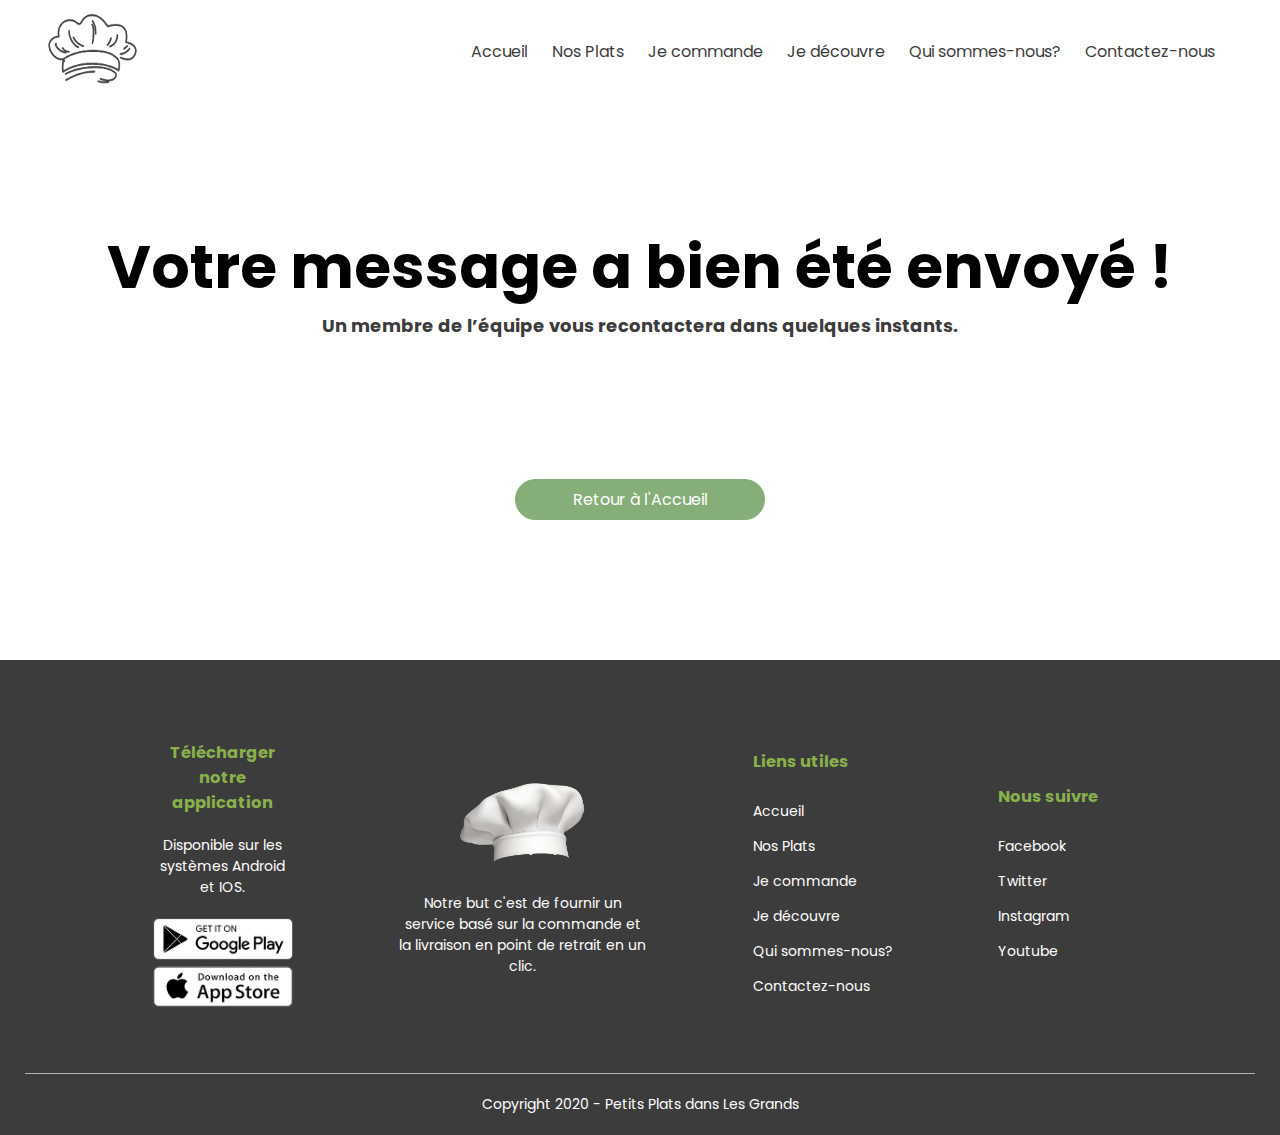
<file: envoye/index.html>
<!DOCTYPE html>
<html lang="en">
<head>
    <meta charset="UTF-8">
    <meta name="viewport" content="width=device-width, initial-scale=1.0">

    <title>Message Envoyé - Petit Plats dans Les Grands</title>
    <link rel="stylesheet" href="style.css">
    <link rel="preconnect" href="https://fonts.gstatic.com">
    <link href="https://fonts.googleapis.com/css2?family=Poppins:wght@300;400;500;600;700&display=swap" rel="stylesheet">
    <link rel="stylesheet" href="https://stackpath.bootstrapcdn.com/font-awesome/4.7.0/css/font-awesome.min.css">
    <link rel="icon" href="images/—Pngtree—hand-painted chef hat_202493.png ">
</head>
<body>

        <div class = "container">
            <div class = "navbar">
                <div class="logo">
                    <a href="../Accueil/index.html"><img src="images/—Pngtree—hand-painted chef hat_202493.png" alt="Logo de Petits Plats dans Les Grands"></a>
                </div>  
                <nav>
                    <ul id = "MenuItems">
                        <li><a href="../Accueil/index.html">Accueil</a></li>
                        <li><a href="../Nos Plats/Nos Plats.html">Nos Plats</a></li>
                        <li><a href="../Je commande/index.html">Je commande</a></li>
                        <li><a href="../Je découvre/Jed.html">Je découvre</a></li>
                        <li><a href="../Qui sommes-nous/Jed.html">Qui sommes-nous?</a></li>
                        <li><a href="../Contactez-nous/Contactez-nous.html">Contactez-nous</a></li>
                    </ul>
                </nav>
                <img src="images/menu.png" class="menu_icon" onclick="menutoggle()" alt="Menu Burger">
            </div>
        </div>
        



    <h1>Votre message a bien été envoyé !</h1> 
    <h5 id="Description">Un membre de l’équipe vous recontactera dans quelques instants.</h5>
    <a href="../Accueil/index.html" class="btn">Retour à l'Accueil</a>


    <!--footer-->
    <div class="footer">
        <div class="container">
            <div class="row">
                <div class="footer-col-1">
                    <h3>Télécharger notre application</h3>
                    <p>Disponible sur les systèmes Android et IOS.</p>
                    <div class="app-logo">
                        <a href="https://www.apple.com/fr/ios/app-store/" target="_blank"><img src="images/play-store.png" alt="Lien vers le Google Play Store"></a>
                        <a href="https://play.google.com/store?hl=fr&gl=US" target="_blank"><img src="images/app-store.png" alt="Lien vers l'App Store"></a>
                    </div>
                </div>
                <div class="footer-col-2">
                    <img src="images/Logo-Blanc.png" alt="Logo de Petit Plat dans Les Grands en blanc">
                    <p>
                        Notre but c'est de fournir un service basé sur la
                        commande et la livraison en point de retrait en un clic.
                    </p>
                </div>
                <div class="footer-col-3">
                    <h3>Liens utiles</h3>
                    <ul>
                        <li><a href="../Accueil/index.html">Accueil</a></li>
                        <li><a href="../Nos Plats/Nos Plats.html">Nos Plats</a></li>
                        <li><a href="../Je commande/index.html">Je commande</a></li>
                        <li><a href="../Je découvre/Jed.html">Je découvre</a></li>
                        <li><a href="../Qui sommes-nous/Jed.html">Qui sommes-nous?</a></li>
                        <li><a href="../Contactez-nous/Contactez-nous.html">Contactez-nous</a></li>
                    </ul>
                </div>
                <div class="footer-col-4">
                    <h3>Nous suivre</h3>
                    <ul>
                        <li><a href="https://www.facebook.com/" target="_blank">Facebook</a></li>
                        <li><a href="https://twitter.com/" target="_blank">Twitter</a></li>
                        <li><a href="https://www.instagram.com/" target="_blank">Instagram</a></li>
                        <li><a href="http://youtube.com/" target="_blank">Youtube</a></li>
                        
                    </ul>
                </div>
            </div>
            <hr>
            <p class="copyright">Copyright 2020 - Petits Plats dans Les Grands</p>
        </div>
    </div>

<!---Java Script-->

    <script>
        var MenuItems = document.getElementById("MenuItems");

        MenuItems.style.maxHeight = "0px";

        function menutoggle(){
            if (MenuItems.style.maxHeight == "0px")
                {
                    MenuItems.style.maxHeight = "250px";
                }
            else
            {
                MenuItems.style.maxHeight = "0px";
            }
        }


    </script>
</body>
</html>
</file>
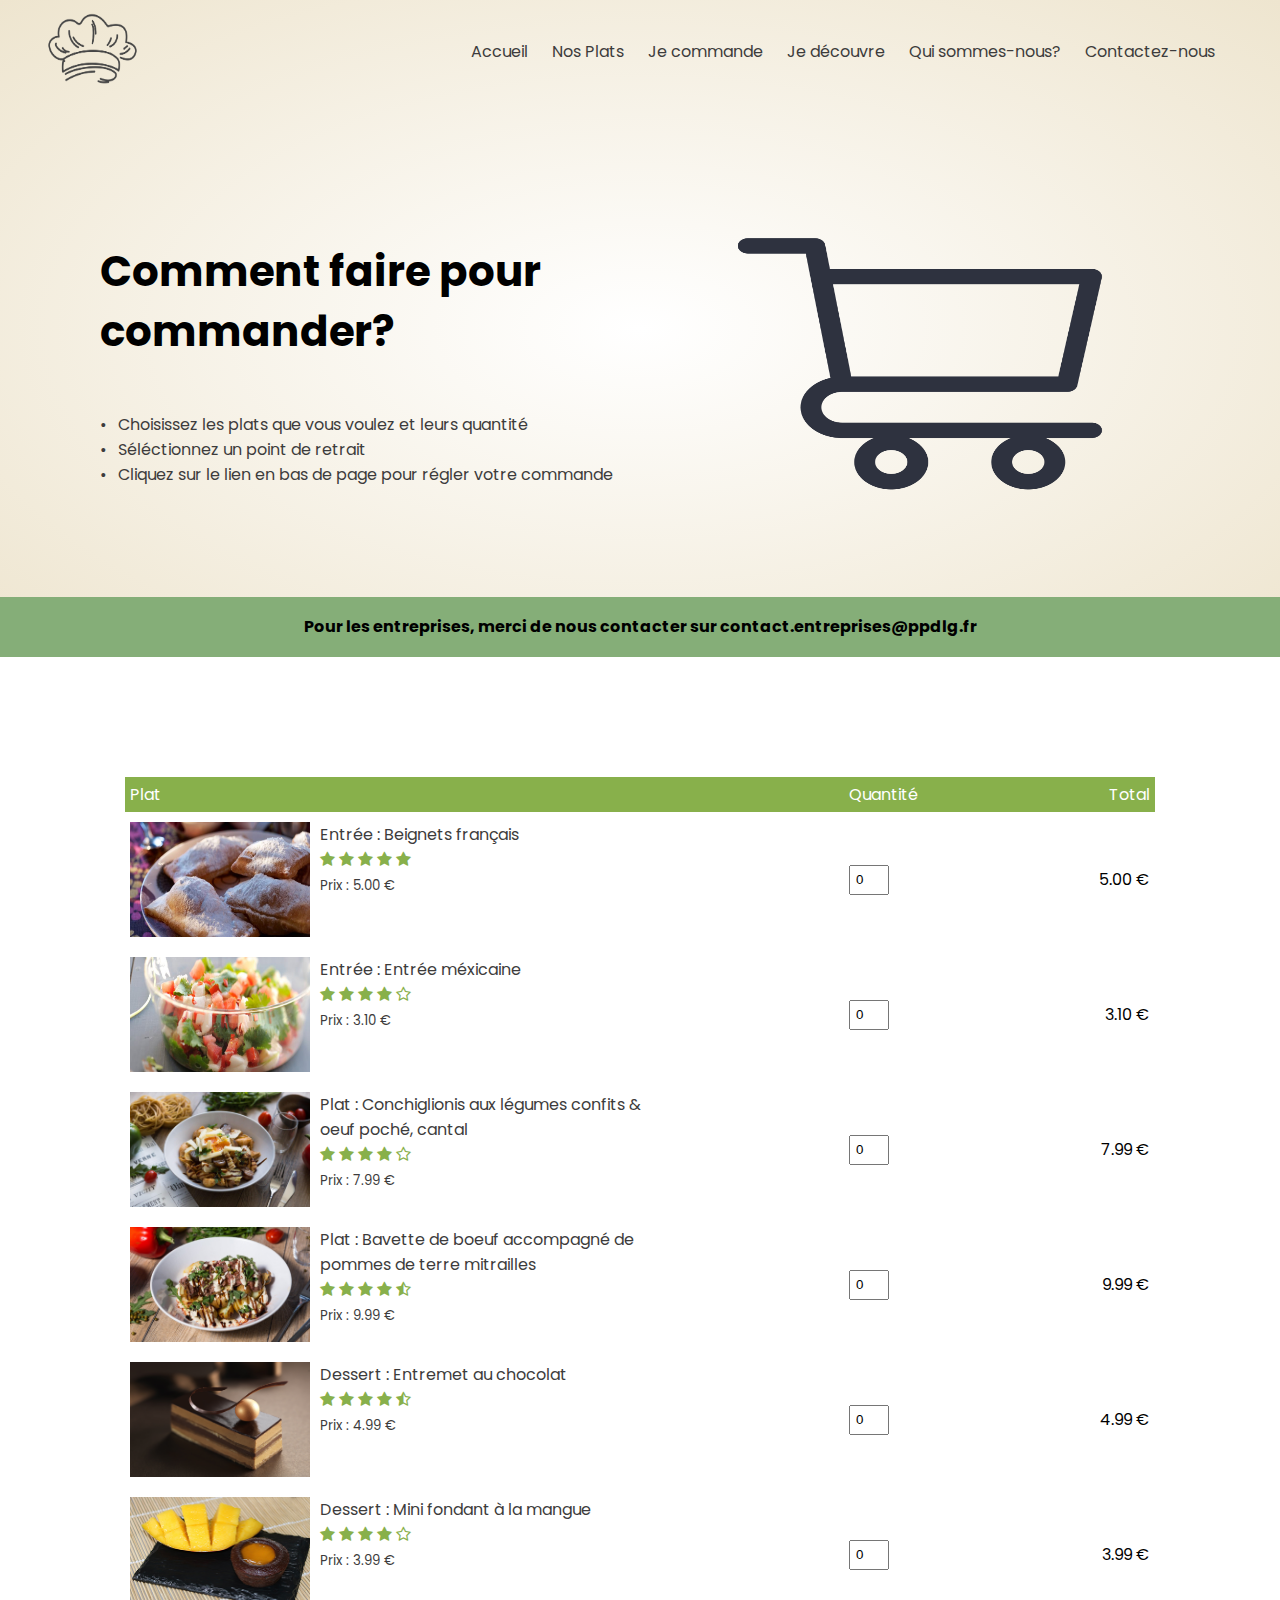
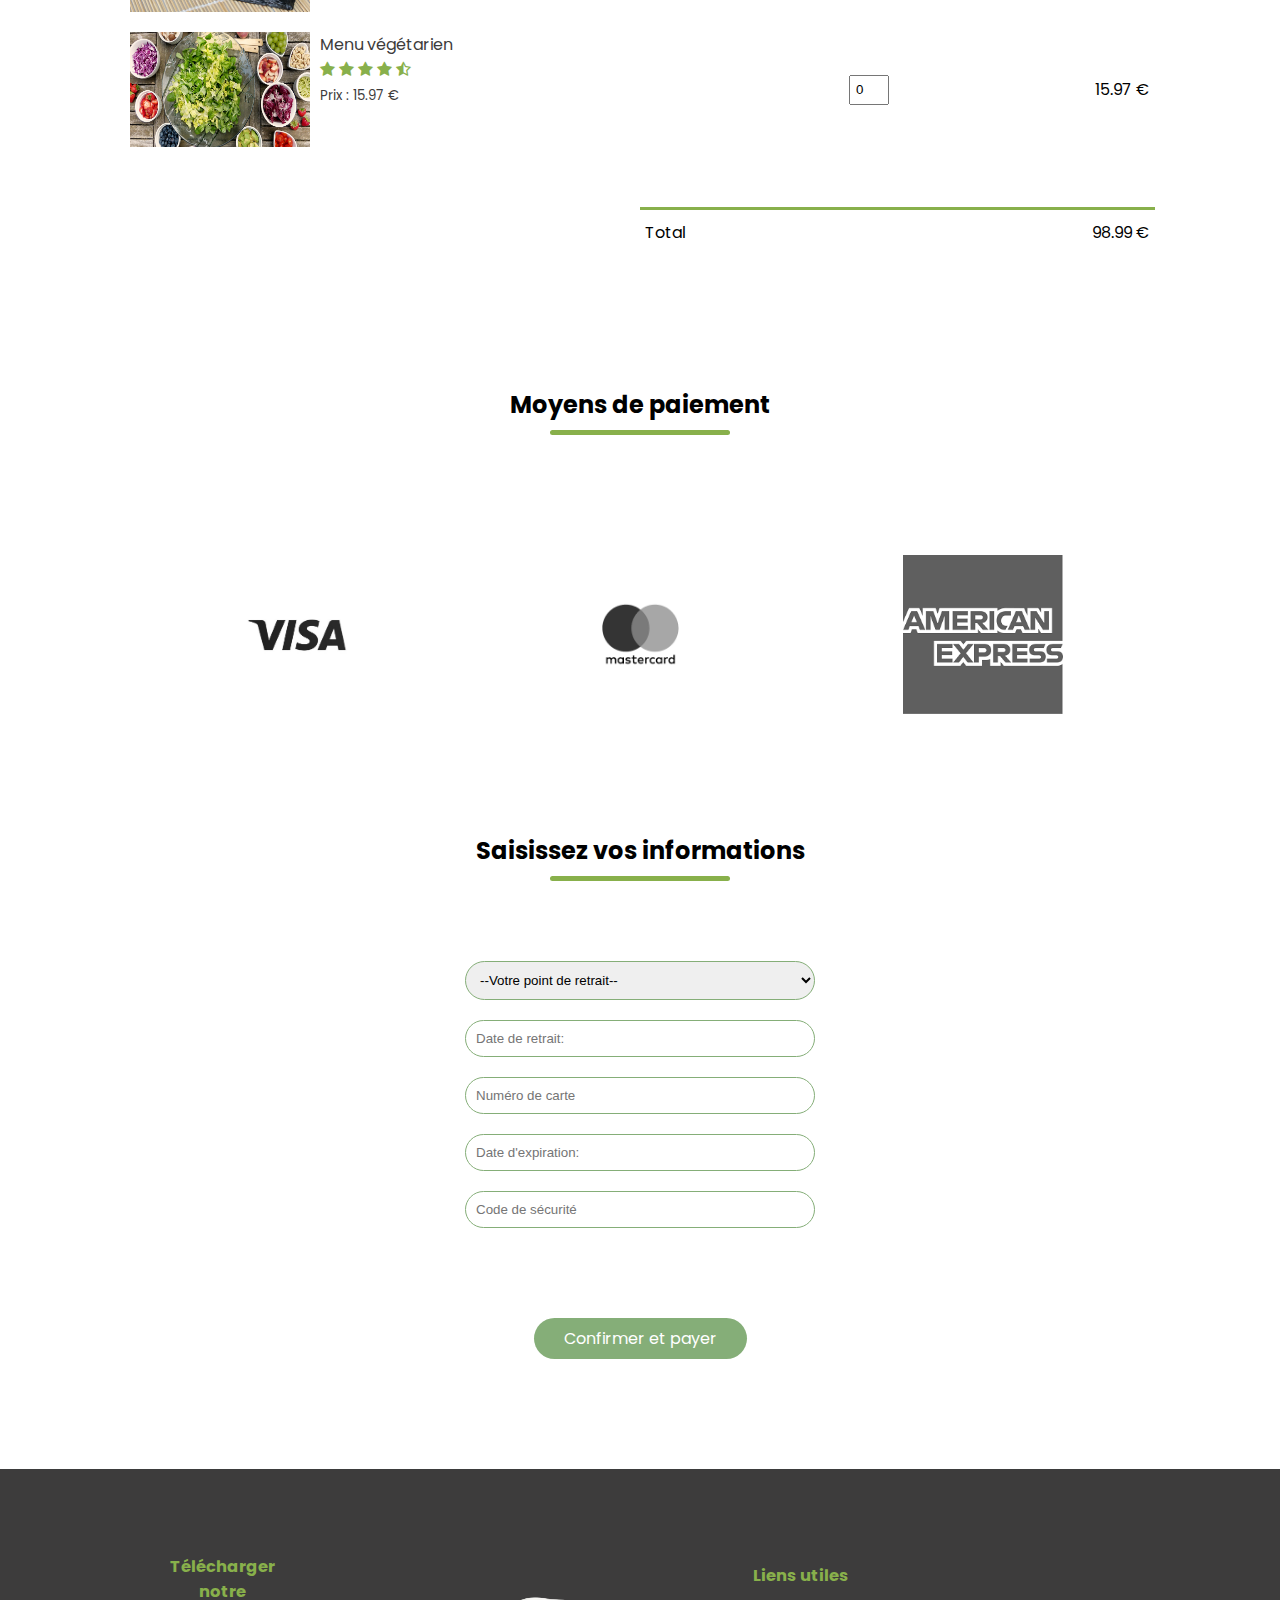
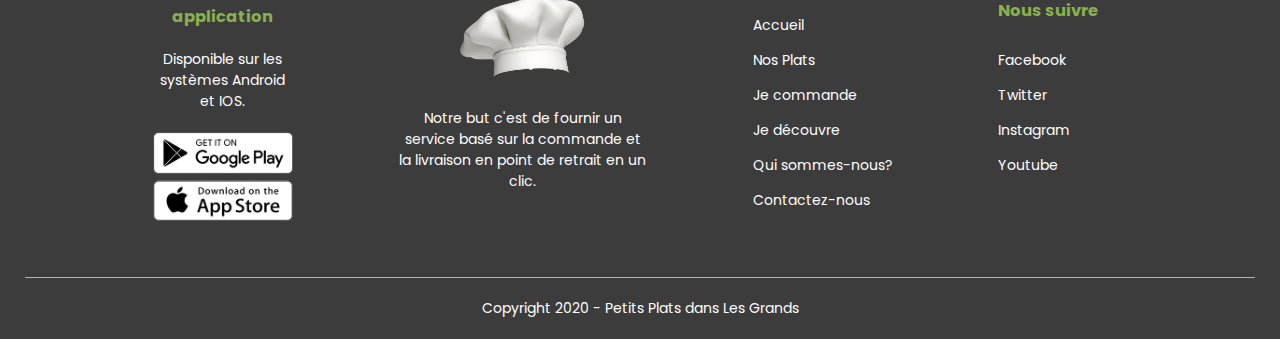
<file: Je commande/index.html>
<!DOCTYPE html>
<html lang="en">
<head>
    <meta charset="UTF-8">
    <meta name="viewport" content="width=device-width, initial-scale=1.0">

    <title>Je commande - Petit Plats dans Les Grands</title>
    <link rel="stylesheet" href="style.css">
    <link rel="preconnect" href="https://fonts.gstatic.com">
    <link href="https://fonts.googleapis.com/css2?family=Poppins:wght@300;400;500;600;700&display=swap" rel="stylesheet">
    <link rel="stylesheet" href="https://stackpath.bootstrapcdn.com/font-awesome/4.7.0/css/font-awesome.min.css">
    <link rel="icon" href="images/—Pngtree—hand-painted chef hat_202493.png ">
</head>
<body>
    <div class="header">
        <div class = "container">
            <div class = "navbar">
                <div class="logo">
                    <a href="../Accueil/index.html"><img src="images/—Pngtree—hand-painted chef hat_202493.png" alt="Logo de Petits Plats dans Les Grands"></a>
                </div>  
                <nav>
                    <ul id = "MenuItems">
                        <li><a href="../Accueil/index.html">Accueil</a></li>
                        <li><a href="../Nos Plats/Nos Plats.html">Nos Plats</a></li>
                        <li><a href="../Je commande/index.html">Je commande</a></li>
                        <li><a href="../Je découvre/Jed.html">Je découvre</a></li>
                        <li><a href="../Qui sommes-nous/Jed.html">Qui sommes-nous?</a></li>
                        <li><a href="../Contactez-nous/Contactez-nous.html">Contactez-nous</a></li>
                    </ul>
                </nav>
                <img src="images/menu.png" class="menu_icon" onclick="menutoggle()" alt="Menu Burger">
            </div>

                <div class="row">
                    <div class="col_2">
                        <h1>Comment faire pour commander?</h1>
                        <p><br>
                            &#8226; &#160;  Choisissez les plats que vous voulez et leurs quantité<br>
                            &#8226; &#160;  Séléctionnez un point de retrait<br>
                            &#8226; &#160;  Cliquez sur le lien en bas de page pour régler votre commande<br>
                            
                            
                        </p>
                        
                    </div>
                    <div class="col_2">
                        <img src="images/Panier.png" id='hed'>
                    </div>
                </div>
            
        </div>
        <div class="titre"><h4 style="color: black;">Pour les entreprises, merci de nous contacter sur contact.entreprises@ppdlg.fr</h4></div>
    </div>

<!--Cart items details-->
    <div class="small-container" id= "cart_page" >
        <table>
            <tr>
                <th>Plat</th>
                <th>Quantité</th>
                <th>Total</th>
            </tr>
            <tr>
                <td>
                    <div class="images">
                        <img src="images/Entrée-1.jpeg" alt="Entrée">
                        <div>
                            <p>Entrée : Beignets français</p>
                            <div class="rating"> 
                                <i class="fa fa-star"></i> 
                                <i class="fa fa-star"></i> 
                                <i class="fa fa-star"></i> 
                                <i class="fa fa-star"></i> 
                                <i class="fa fa-star"></i> 
                            </div> 
                            <small>Prix : 5.00 €</small>
                            <br>
                            
                        </div>
                    </div>
                </td>
                <td><input type="number" value="0"></td>
                <td>5.00 €</td>
            </tr>
            <tr>
                <td>
                    <div class="images">
                        <img src="images/Entrée-2.jpeg" alt="Entrée">
                        <div>
                            <p>Entrée :  Entrée méxicaine</p>
                            <div class="rating"> 
                                <i class="fa fa-star"></i> 
                                <i class="fa fa-star"></i> 
                                <i class="fa fa-star"></i> 
                                <i class="fa fa-star"></i> 
                                <i class="fa fa-star-o"></i> 
                            </div> 
                            <small>Prix : 3.10 €</small>
                            <br>
                            
                        </div>
                    </div>
                </td>
                <td><input type="number" value="0"></td>
                <td>3.10 €</td>
            </tr>
            <tr>
                <td>
                    <div class="images">
                        <img src="images/Plat 1.jpg" alt="Plat">
                        <div>
                            <p>Plat : Conchiglionis aux légumes confits & oeuf poché, cantal</p>
                            <div class="rating"> 
                                <i class="fa fa-star"></i> 
                                <i class="fa fa-star"></i> 
                                <i class="fa fa-star"></i> 
                                <i class="fa fa-star"></i> 
                                <i class="fa fa-star-o"></i> 
                            </div> 
                            <small>Prix : 7.99 €</small>
                            <br>
                            
                        </div>
                    </div>
                </td>
                <td><input type="number" value="0"></td>
                <td>7.99 €</td>
            </tr>
            <tr>
                <td>
                    <div class="images">
                        <img src="images/Plat 2.jpg" alt="Plat">
                        <div>
                            <p>Plat : Bavette de boeuf accompagné de pommes de terre mitrailles</p>
                            <div class="rating"> 
                                <i class="fa fa-star"></i> 
                                <i class="fa fa-star"></i> 
                                <i class="fa fa-star"></i> 
                                <i class="fa fa-star"></i> 
                                <i class="fa fa-star-half-o"></i> 
                            </div> 
                            <small>Prix : 9.99 €</small>
                            <br>
                            
                        </div>
                    </div>
                </td>
                <td><input type="number" value="0"></td>
                <td>9.99 €</td>
            </tr>
            <tr>
                <td>
                    <div class="images">
                        <img src="images/Dessert 1.jpg" alt="Dessert">
                        <div>
                            <p>Dessert : Entremet au chocolat </p>
                            <div class="rating"> 
                                <i class="fa fa-star"></i> 
                                <i class="fa fa-star"></i> 
                                <i class="fa fa-star"></i> 
                                <i class="fa fa-star"></i> 
                                <i class="fa fa-star-half-o"></i> 
                            </div> 
                            <small>Prix : 4.99 €</small>
                            <br>
                            
                        </div>
                    </div>
                </td>
                <td><input type="number" value="0"></td>
                <td>4.99 €</td>
            </tr>
            <tr>
                <td>
                    <div class="images">
                        <img src="images/Dessert 2.jpg" alt="Dessert">
                        <div>
                            <p>Dessert : Mini fondant à la mangue</p>
                            <div class="rating"> 
                                <i class="fa fa-star"></i> 
                                <i class="fa fa-star"></i> 
                                <i class="fa fa-star"></i> 
                                <i class="fa fa-star"></i> 
                                <i class="fa fa-star-o"></i> 
                            </div> 
                            <small>Prix : 3.99 €</small>
                            <br>
                            
                        </div>
                    </div>
                </td>
                <td><input type="number" value="0"></td>
                <td>3.99 €</td>
            </tr>
            <tr>
                <td>
                    <div class="images">
                        <img src="images/Menu veg.png" alt="Menu végétarien">
                        <div>
                            <p>Menu végétarien</p>
                            <div class="rating"> 
                                <i class="fa fa-star"></i> 
                                <i class="fa fa-star"></i> 
                                <i class="fa fa-star"></i> 
                                <i class="fa fa-star"></i> 
                                <i class="fa fa-star-half-o"></i> 
                            </div> 
                            <small>Prix : 15.97 €</small>
                            <br>
                            
                        </div>
                    </div>
                </td>
                <td><input type="number" value="0"></td>
                <td>15.97 €</td>
            </tr>
        </table>
        <br>
        <br>
        <div class="prix-total">
            <table>
                <tr>
                    <td>Total</td>
                    <td>98.99 €</td>
                </tr>
                
                </tr>
            </table>
        </div>


    </div>
    
    <div class="producteurs">
        <h2 class="title">Moyens de paiement</h2>
        <div class="small-container">

            <div class="row">
                <div class="col_5">
                    <img src="images/Visa.jpg" alt="Cartes Visa">
                </div>
                <div class="col_5">
                    <img src="images/Mastercard.png" alt="Cartes Master Card">
                </div>
                <div class="col_5">
                    <img src="images/American Express.png" alt="Cartes American Express">
                </div>
                
            </div>
        </div>
    </div>
    
    <div id="retrait">
        <h2 class="title">Saisissez vos informations</h2>
        

        <select id="point-de-retrait">
            <option value="">--Votre point de retrait--</option>
            <option value="">Place de la gare à Ermont</option>
            <option value="">Saint-Gratien</option>
            <option value="">Enghien</option>
            <option value="">Epinay</option>
            <option value="">Montmorency</option>
        </select>
        <br>
        
        <input placeholder="Date de retrait: " class="input-box" type="text" onfocus="(this.type='date')" onblur="(this.type='text')" id="datefield" >
        <br>
        <input class= "input-box" type="number" placeholder="Numéro de carte"><br>
        <input placeholder="Date d'expiration: " class="input-box" type="text" onfocus="(this.type='month')" onblur="(this.type='text')" id="date" ><br>
        <input class= "input-box" type="number" placeholder="Code de sécurité"> <br>
        
        <script>
            var today = new Date();
            var dd = today.getDate()+2;
            var mm = today.getMonth()+1; //January is 0!
            var yyyy = today.getFullYear();
            if(dd<10){
                    dd='0'+dd
                } 
                if(mm<10){
                    mm='0'+mm
                } 

            today = yyyy+'-'+mm+'-'+dd;
            document.getElementById("datefield").setAttribute("min", today);
            var today = new Date();
            var dd = today.getDate()+2;
            var mm = today.getMonth()+1; //January is 0!
            var yyyy = today.getFullYear();
            if(dd<10){
                    dd='0'+dd
                } 
                if(mm<10){
                    mm='0'+mm
                } 

            today = yyyy+'-'+mm+'-'+dd;
            document.getElementById("datefield").setAttribute("min", today);
        </script>
        <div id="paiement" class="btn">
            <a href="../paiement/index.html">Confirmer et payer</a>
        </div>

    </div>

    

    


<!--footer-->
    <div class="footer">
        <div class="container">
            <div class="row">
                <div class="footer-col-1">
                    <h3>Télécharger notre application</h3>
                    <p>Disponible sur les systèmes Android et IOS.</p>
                    <div class="app-logo">
                        <a href="https://www.apple.com/fr/ios/app-store/" target="_blank"><img src="images/play-store.png" alt="Lien vers le Google Play Store"></a>
                        <a href="https://play.google.com/store?hl=fr&gl=US" target="_blank"><img src="images/app-store.png" alt="Lien vers l'App Store"></a>
                    </div>
                </div>
                <div class="footer-col-2">
                    <img src="images/Logo-Blanc.png" alt="Logo de Petit Plat dans Les Grands en blanc">
                    <p>
                        Notre but c'est de fournir un service basé sur la
                        commande et la livraison en point de retrait en un clic.
                    </p>
                </div>
                <div class="footer-col-3">
                    <h3>Liens utiles</h3>
                    <ul>
                        <li><a href="../Accueil/index.html">Accueil</a></li>
                        <li><a href="../Nos Plats/Nos Plats.html">Nos Plats</a></li>
                        <li><a href="../Je commande/index.html">Je commande</a></li>
                        <li><a href="../Je découvre/Jed.html">Je découvre</a></li>
                        <li><a href="../Qui sommes-nous/Jed.html">Qui sommes-nous?</a></li>
                        <li><a href="../Contactez-nous/Contactez-nous.html">Contactez-nous</a></li>
                    </ul>
                </div>
                <div class="footer-col-4">
                    <h3>Nous suivre</h3>
                    <ul>
                        <li><a href="https://www.facebook.com/" target="_blank">Facebook</a></li>
                        <li><a href="https://twitter.com/" target="_blank">Twitter</a></li>
                        <li><a href="https://www.instagram.com/" target="_blank">Instagram</a></li>
                        <li><a href="http://youtube.com/" target="_blank">Youtube</a></li>
                        
                    </ul>
                </div>
            </div>
            <hr>
            <p class="copyright">Copyright 2020 - Petits Plats dans Les Grands</p>
        </div>
    </div>

<!---Java Script-->

    <script>
        var MenuItems = document.getElementById("MenuItems");

        MenuItems.style.maxHeight = "0px";

        function menutoggle(){
            if (MenuItems.style.maxHeight == "0px")
                {
                    MenuItems.style.maxHeight = "250px";
                }
            else
            {
                MenuItems.style.maxHeight = "0px";
            }
        }


    </script>
</body>
</html>
</file>
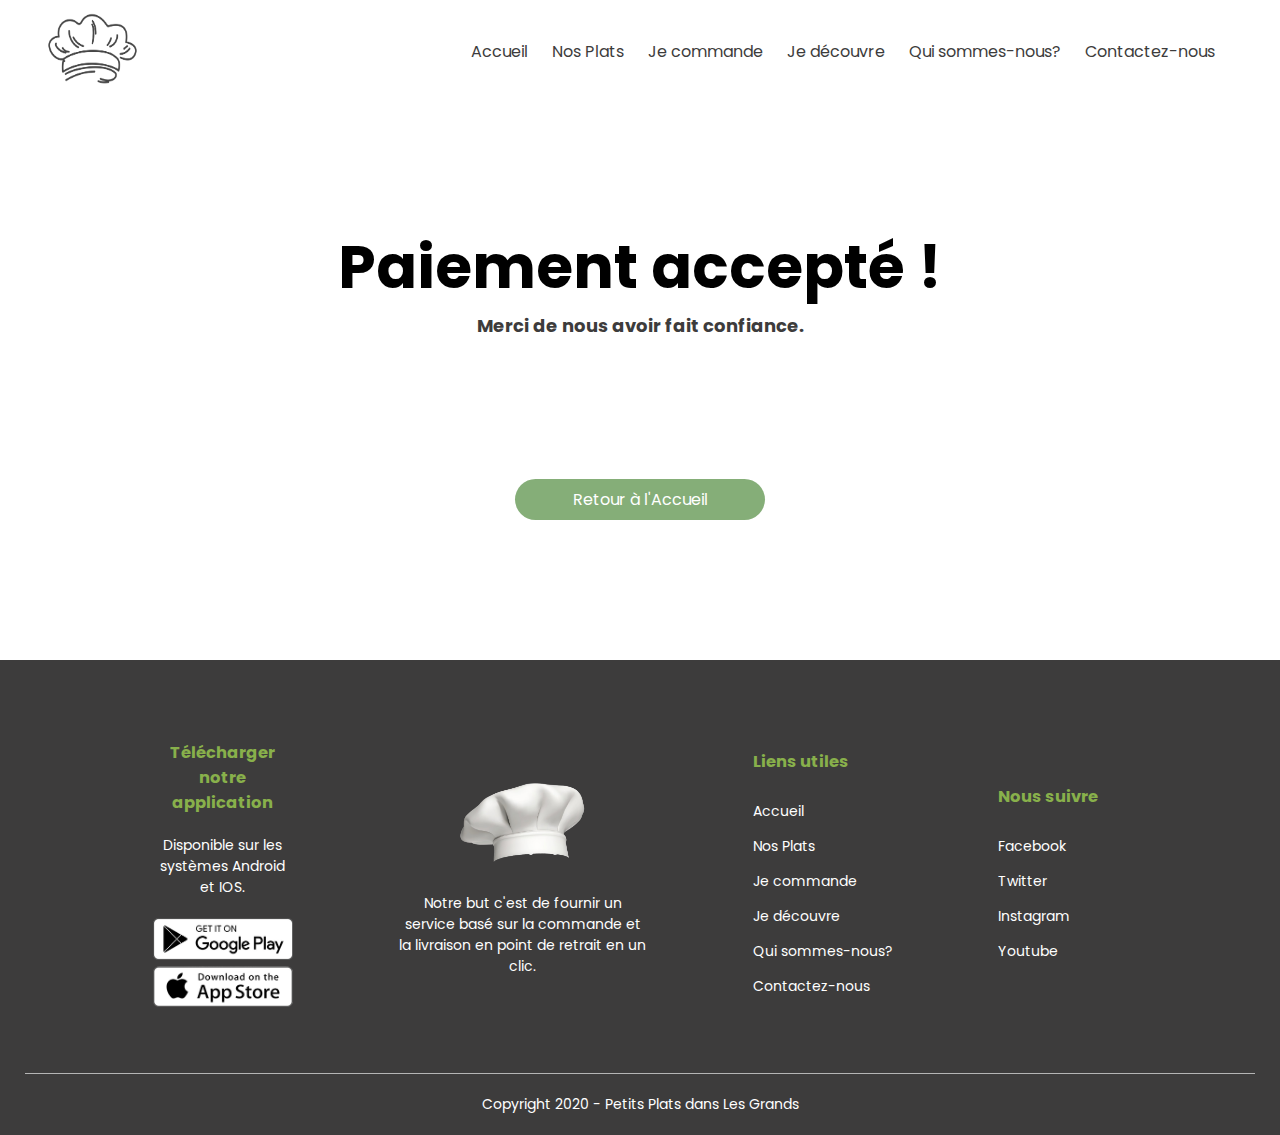
<file: paiement/index.html>
<!DOCTYPE html>
<html lang="en">
<head>
    <meta charset="UTF-8">
    <meta name="viewport" content="width=device-width, initial-scale=1.0">

    <title>Paiement - Petit Plats dans Les Grands</title>
    <link rel="stylesheet" href="style.css">
    <link rel="preconnect" href="https://fonts.gstatic.com">
    <link href="https://fonts.googleapis.com/css2?family=Poppins:wght@300;400;500;600;700&display=swap" rel="stylesheet">
    <link rel="stylesheet" href="https://stackpath.bootstrapcdn.com/font-awesome/4.7.0/css/font-awesome.min.css">
    <link rel="icon" href="images/—Pngtree—hand-painted chef hat_202493.png ">
</head>
<body>

        <div class = "container">
            <div class = "navbar">
                <div class="logo">
                    <a href="../Accueil/index.html"><img src="images/—Pngtree—hand-painted chef hat_202493.png" alt="Logo de Petits Plats dans Les Grands"></a>
                </div>  
                <nav>
                    <ul id = "MenuItems">
                        <li><a href="../Accueil/index.html">Accueil</a></li>
                        <li><a href="../Nos Plats/Nos Plats.html">Nos Plats</a></li>
                        <li><a href="../Je commande/index.html">Je commande</a></li>
                        <li><a href="../Je découvre/Jed.html">Je découvre</a></li>
                        <li><a href="../Qui sommes-nous/Jed.html">Qui sommes-nous?</a></li>
                        <li><a href="../Contactez-nous/Contactez-nous.html">Contactez-nous</a></li>
                    </ul>
                </nav>
                <img src="images/menu.png" class="menu_icon" onclick="menutoggle()" alt="Menu Burger">
            </div>
        </div>
        



    <h1>Paiement accepté !</h1> 
    <h5 id="Description">Merci de nous avoir fait confiance.</h5>
    <a href="../Accueil/index.html" class="btn">Retour à l'Accueil</a>


    <!--footer-->
    <div class="footer">
        <div class="container">
            <div class="row">
                <div class="footer-col-1">
                    <h3>Télécharger notre application</h3>
                    <p>Disponible sur les systèmes Android et IOS.</p>
                    <div class="app-logo">
                        <a href="https://www.apple.com/fr/ios/app-store/" target="_blank"><img src="images/play-store.png" alt="Lien vers le Google Play Store"></a>
                        <a href="https://play.google.com/store?hl=fr&gl=US" target="_blank"><img src="images/app-store.png" alt="Lien vers l'App Store"></a>
                    </div>
                </div>
                <div class="footer-col-2">
                    <img src="images/Logo-Blanc.png" alt="Logo de Petit Plat dans Les Grands en blanc">
                    <p>
                        Notre but c'est de fournir un service basé sur la
                        commande et la livraison en point de retrait en un clic.
                    </p>
                </div>
                <div class="footer-col-3">
                    <h3>Liens utiles</h3>
                    <ul>
                        <li><a href="../Accueil/index.html">Accueil</a></li>
                        <li><a href="../Nos Plats/Nos Plats.html">Nos Plats</a></li>
                        <li><a href="../Je commande/index.html">Je commande</a></li>
                        <li><a href="../Je découvre/Jed.html">Je découvre</a></li>
                        <li><a href="../Qui sommes-nous/Jed.html">Qui sommes-nous?</a></li>
                        <li><a href="../Contactez-nous/Contactez-nous.html">Contactez-nous</a></li>
                    </ul>
                </div>
                <div class="footer-col-4">
                    <h3>Nous suivre</h3>
                    <ul>
                        <li><a href="https://www.facebook.com/" target="_blank">Facebook</a></li>
                        <li><a href="https://twitter.com/" target="_blank">Twitter</a></li>
                        <li><a href="https://www.instagram.com/" target="_blank">Instagram</a></li>
                        <li><a href="http://youtube.com/" target="_blank">Youtube</a></li>
                        
                    </ul>
                </div>
            </div>
            <hr>
            <p class="copyright">Copyright 2020 - Petits Plats dans Les Grands</p>
        </div>
    </div>

<!---Java Script-->

    <script>
        var MenuItems = document.getElementById("MenuItems");

        MenuItems.style.maxHeight = "0px";

        function menutoggle(){
            if (MenuItems.style.maxHeight == "0px")
                {
                    MenuItems.style.maxHeight = "250px";
                }
            else
            {
                MenuItems.style.maxHeight = "0px";
            }
        }


    </script>
</body>
</html>
</file>
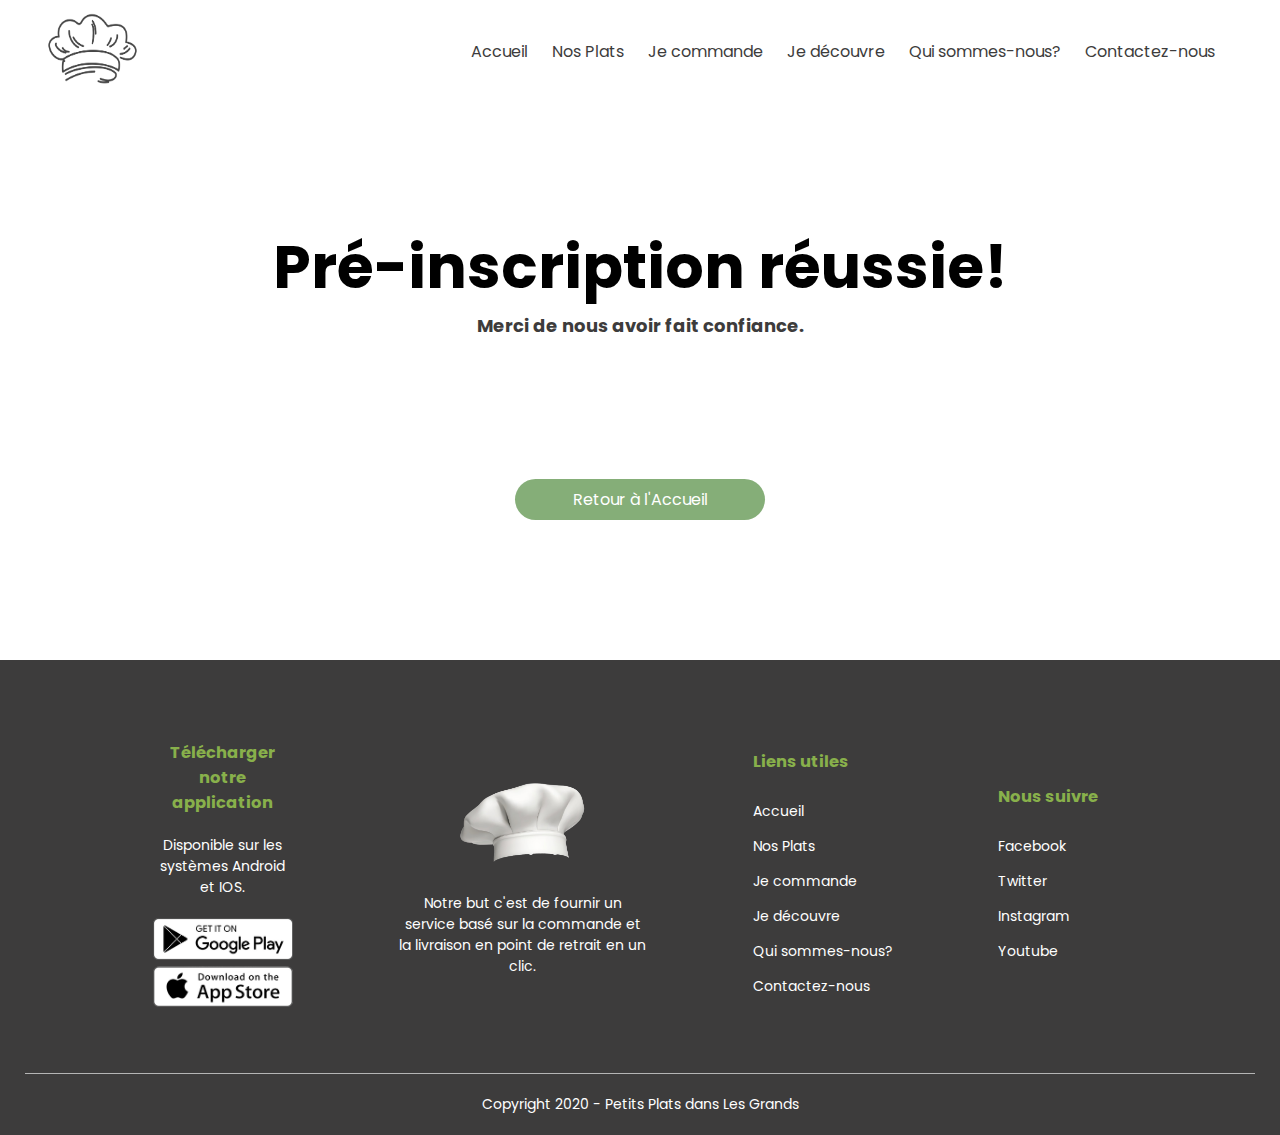
<file: préinscription/index.html>
<!DOCTYPE html>
<html lang="en">
<head>
    <meta charset="UTF-8">
    <meta name="viewport" content="width=device-width, initial-scale=1.0">

    <title>Pré-inscription - Petit Plats dans Les Grands</title>
    <link rel="stylesheet" href="style.css">
    <link rel="preconnect" href="https://fonts.gstatic.com">
    <link href="https://fonts.googleapis.com/css2?family=Poppins:wght@300;400;500;600;700&display=swap" rel="stylesheet">
    <link rel="stylesheet" href="https://stackpath.bootstrapcdn.com/font-awesome/4.7.0/css/font-awesome.min.css">
    <link rel="icon" href="images/—Pngtree—hand-painted chef hat_202493.png ">
</head>
<body>

        <div class = "container">
            <div class = "navbar">
                <div class="logo">
                    <a href="../Accueil/index.html"><img src="images/—Pngtree—hand-painted chef hat_202493.png" alt="Logo de Petits Plats dans Les Grands"></a>
                </div>  
                <nav>
                    <ul id = "MenuItems">
                        <li><a href="../Accueil/index.html">Accueil</a></li>
                        <li><a href="../Nos Plats/Nos Plats.html">Nos Plats</a></li>
                        <li><a href="../Je commande/index.html">Je commande</a></li>
                        <li><a href="../Je découvre/Jed.html">Je découvre</a></li>
                        <li><a href="../Qui sommes-nous/Jed.html">Qui sommes-nous?</a></li>
                        <li><a href="../Contactez-nous/Contactez-nous.html">Contactez-nous</a></li>
                    </ul>
                </nav>
                <img src="images/menu.png" class="menu_icon" onclick="menutoggle()" alt="Menu Burger">
            </div>
        </div>
        



    <h1>Pré-inscription réussie!</h1> 
    <h5 id="Description">Merci de nous avoir fait confiance.</h5>
    <a href="../Accueil/index.html" class="btn">Retour à l'Accueil</a>


    <!--footer-->
    <div class="footer">
        <div class="container">
            <div class="row">
                <div class="footer-col-1">
                    <h3>Télécharger notre application</h3>
                    <p>Disponible sur les systèmes Android et IOS.</p>
                    <div class="app-logo">
                        <a href="https://www.apple.com/fr/ios/app-store/" target="_blank"><img src="images/play-store.png" alt="Lien vers le Google Play Store"></a>
                        <a href="https://play.google.com/store?hl=fr&gl=US" target="_blank"><img src="images/app-store.png" alt="Lien vers l'App Store"></a>
                    </div>
                </div>
                <div class="footer-col-2">
                    <img src="images/Logo-Blanc.png" alt="Logo de Petit Plat dans Les Grands en blanc">
                    <p>
                        Notre but c'est de fournir un service basé sur la
                        commande et la livraison en point de retrait en un clic.
                    </p>
                </div>
                <div class="footer-col-3">
                    <h3>Liens utiles</h3>
                    <ul>
                        <li><a href="../Accueil/index.html">Accueil</a></li>
                        <li><a href="../Nos Plats/Nos Plats.html">Nos Plats</a></li>
                        <li><a href="../Je commande/index.html">Je commande</a></li>
                        <li><a href="../Je découvre/Jed.html">Je découvre</a></li>
                        <li><a href="../Qui sommes-nous/Jed.html">Qui sommes-nous?</a></li>
                        <li><a href="../Contactez-nous/Contactez-nous.html">Contactez-nous</a></li>
                    </ul>
                </div>
                <div class="footer-col-4">
                    <h3>Nous suivre</h3>
                    <ul>
                        <li><a href="https://www.facebook.com/" target="_blank">Facebook</a></li>
                        <li><a href="https://twitter.com/" target="_blank">Twitter</a></li>
                        <li><a href="https://www.instagram.com/" target="_blank">Instagram</a></li>
                        <li><a href="http://youtube.com/" target="_blank">Youtube</a></li>
                        
                    </ul>
                </div>
            </div>
            <hr>
            <p class="copyright">Copyright 2020 - Petits Plats dans Les Grands</p>
        </div>
    </div>

<!---Java Script-->

    <script>
        var MenuItems = document.getElementById("MenuItems");

        MenuItems.style.maxHeight = "0px";

        function menutoggle(){
            if (MenuItems.style.maxHeight == "0px")
                {
                    MenuItems.style.maxHeight = "250px";
                }
            else
            {
                MenuItems.style.maxHeight = "0px";
            }
        }


    </script>
</body>
</html>
</file>
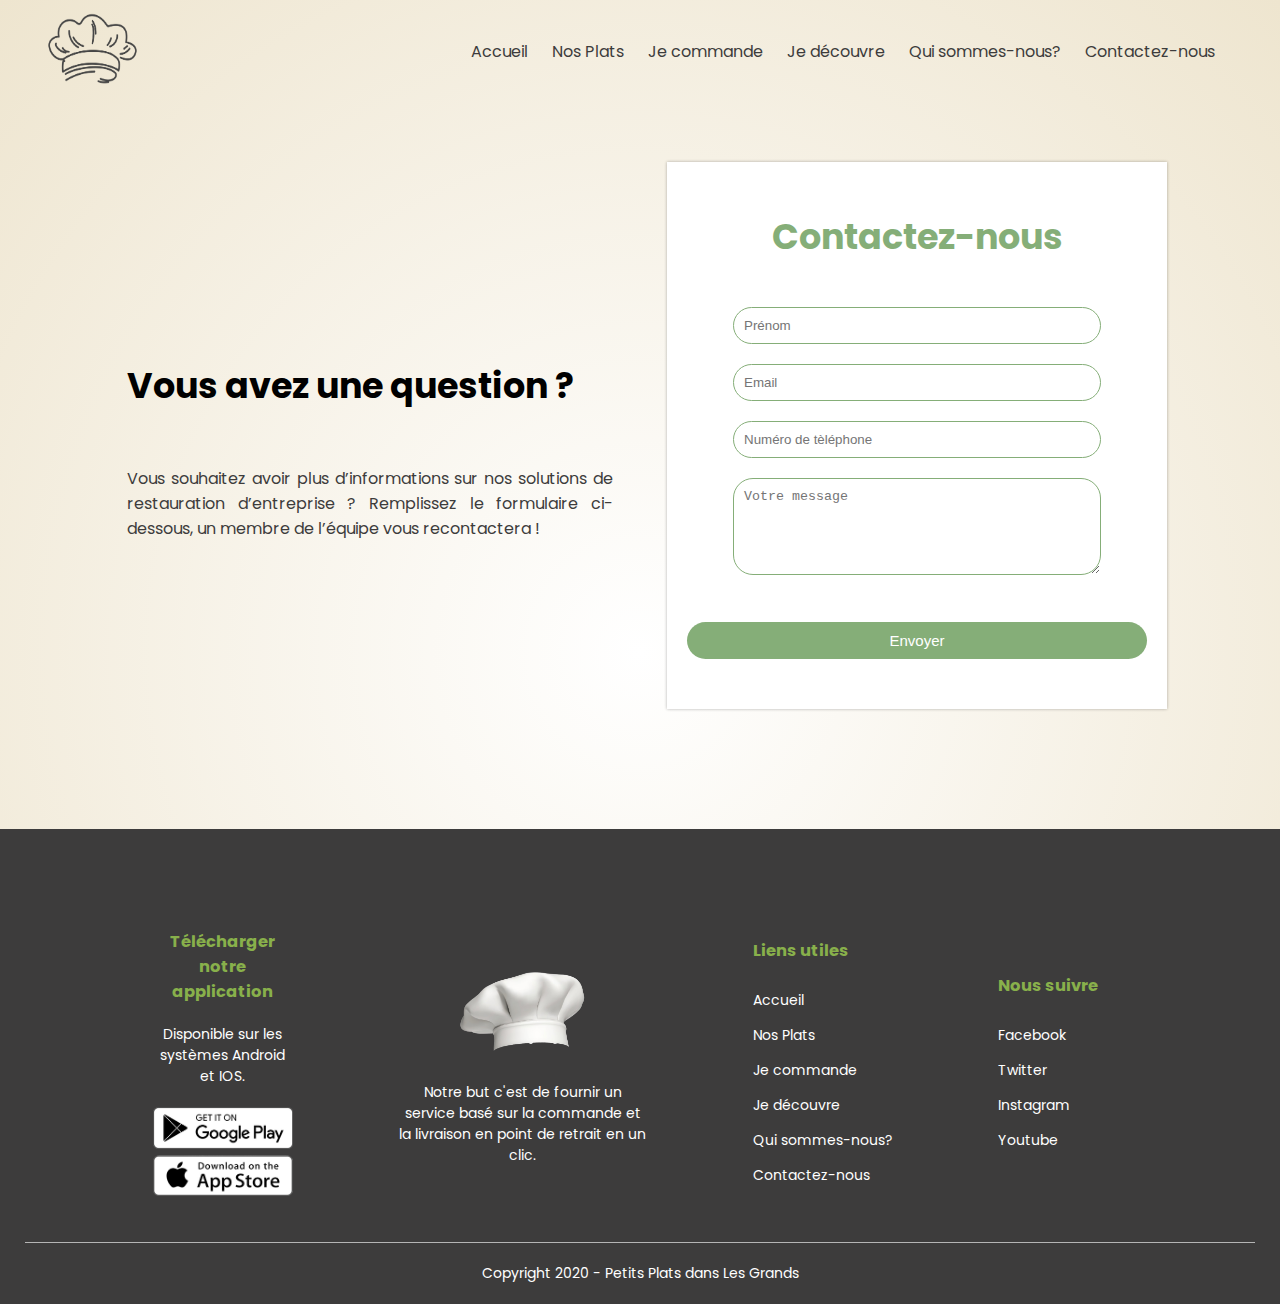
<file: Contactez-nous/Contactez-nous.html>
<!DOCTYPE html>
<html lang="en">
<head>
    <meta charset="UTF-8">
    <meta name="viewport" content="width=device-width, initial-scale=1.0">
    <title>Contactez-nous - Petits Plats dans les grands</title>
    <link rel="stylesheet" href="styler.css">
    <link rel="preconnect" href="https://fonts.gstatic.com">
    <link href="https://fonts.googleapis.com/css2?family=Poppins:wght@300;400;500;600;700&display=swap" rel="stylesheet">
    <link rel="stylesheet" href="https://stackpath.bootstrapcdn.com/font-awesome/4.7.0/css/font-awesome.min.css">
    <link rel="icon" href="images/—Pngtree—hand-painted chef hat_202493.png ">
   
</head>
<body>
    <div class="header">
        <div class = "container">
            <div class = "navbar">
                <div class="logo">
                    <a href="../Accueil/index.html"><img src="images/—Pngtree—hand-painted chef hat_202493.png" alt="Logo de Petits Plats dans Les Grands"></a>
                </div>  
                <nav>
                    <ul id = "MenuItems">
                        <li><a href="../Accueil/index.html">Accueil</a></li>
                        <li><a href="../Nos Plats/Nos Plats.html">Nos Plats</a></li>
                        <li><a href="../Je commande/index.html">Je commande</a></li>
                        <li><a href="../Je découvre/Jed.html">Je découvre</a></li>
                        <li><a href="../Qui sommes-nous/Jed.html">Qui sommes-nous?</a></li>
                        <li><a href="../Contactez-nous/Contactez-nous.html">Contactez-nous</a></li>
                    </ul>
                </nav>
                <img src="images/menu.png" class="menu_icon" onclick="menutoggle()" alt="Menu Burger">
            </div>

                <div class="row">
                    <div class="col_2">
                        <h1>Vous avez une question ?</h1>
                        <p><br>
                            
                            Vous souhaitez avoir plus d’informations sur nos solutions de restauration 
                            d’entreprise ? Remplissez le formulaire ci-dessous, un membre de l’équipe vous 
                            recontactera !
                        </p>
                    </div>
                    <div class="col_2">
                        <div class="sign-up-form">
                            <h1>Contactez-nous</h1>
                            
                            <form>
                                <input type="text" class="input-box" placeholder="Prénom">
                                
                                
                                <input type="email" class="input-box" placeholder="Email">
                                <input type="text" class="input-box" placeholder="Numéro de tèléphone">
                                <textarea  class="input-box"rows="5" cols="33"placeholder="Votre message"></textarea>
                                <a href="../envoye/index.html"><button type="button" class="sign-btn">Envoyer</button></a>
                                
                            
                            </form>
                    
                    
                    
                    
                        </div>
                    </div>
                </div>
            
        </div>
        
    
    
<!--footer-->
    <div class="footer">
        <div class="container">
            <div class="row">
                <div class="footer-col-1">
                    <h3>Télécharger notre application</h3>
                    <p>Disponible sur les systèmes Android et IOS.</p>
                    <div class="app-logo">
                        <a href="https://www.apple.com/fr/ios/app-store/" target="_blank"><img src="images/play-store.png" alt="Lien vers le Google Play Store"></a>
                        <a href="https://play.google.com/store?hl=fr&gl=US" target="_blank"><img src="images/app-store.png" alt="Lien vers l'App Store"></a>
                    </div>
                </div>
                <div class="footer-col-2">
                    <img src="images/Logo-Blanc.png" alt="Logo de Petit Plat dans Les Grands en blanc">
                    <p>
                        Notre but c'est de fournir un service basé sur la
                        commande et la livraison en point de retrait en un clic.
                    </p>
                </div>
                <div class="footer-col-3">
                    <h3>Liens utiles</h3>
                    <ul>
                        <li><a href="../Accueil/index.html">Accueil</a></li>
                        <li><a href="../Nos Plats/Nos Plats.html">Nos Plats</a></li>
                        <li><a href="../Je commande/index.html">Je commande</a></li>
                        <li><a href="../Je découvre/Jed.html">Je découvre</a></li>
                        <li><a href="../Qui sommes-nous/Jed.html">Qui sommes-nous?</a></li>
                        <li><a href="../Contactez-nous/Contactez-nous.html">Contactez-nous</a></li>
                    </ul>
                </div>
                <div class="footer-col-4">
                    <h3>Nous suivre</h3>
                    <ul>
                        <li><a href="https://www.facebook.com/" target="_blank">Facebook</a></li>
                        <li><a href="https://twitter.com/" target="_blank">Twitter</a></li>
                        <li><a href="https://www.instagram.com/" target="_blank">Instagram</a></li>
                        <li><a href="http://youtube.com/" target="_blank">Youtube</a></li>
                        
                    </ul>
                </div>
            </div>
            <hr>
            <p class="copyright">Copyright 2020 - Petits Plats dans Les Grands</p>
        </div>
    </div>

<!---Java Script-->

    <script>
        var MenuItems = document.getElementById("MenuItems");

        MenuItems.style.maxHeight = "0px";

        function menutoggle(){
            if (MenuItems.style.maxHeight == "0px")
                {
                    MenuItems.style.maxHeight = "250px";
                }
            else
            {
                MenuItems.style.maxHeight = "0px";
            }
        }


    </script>
</body>
</html>
</file>
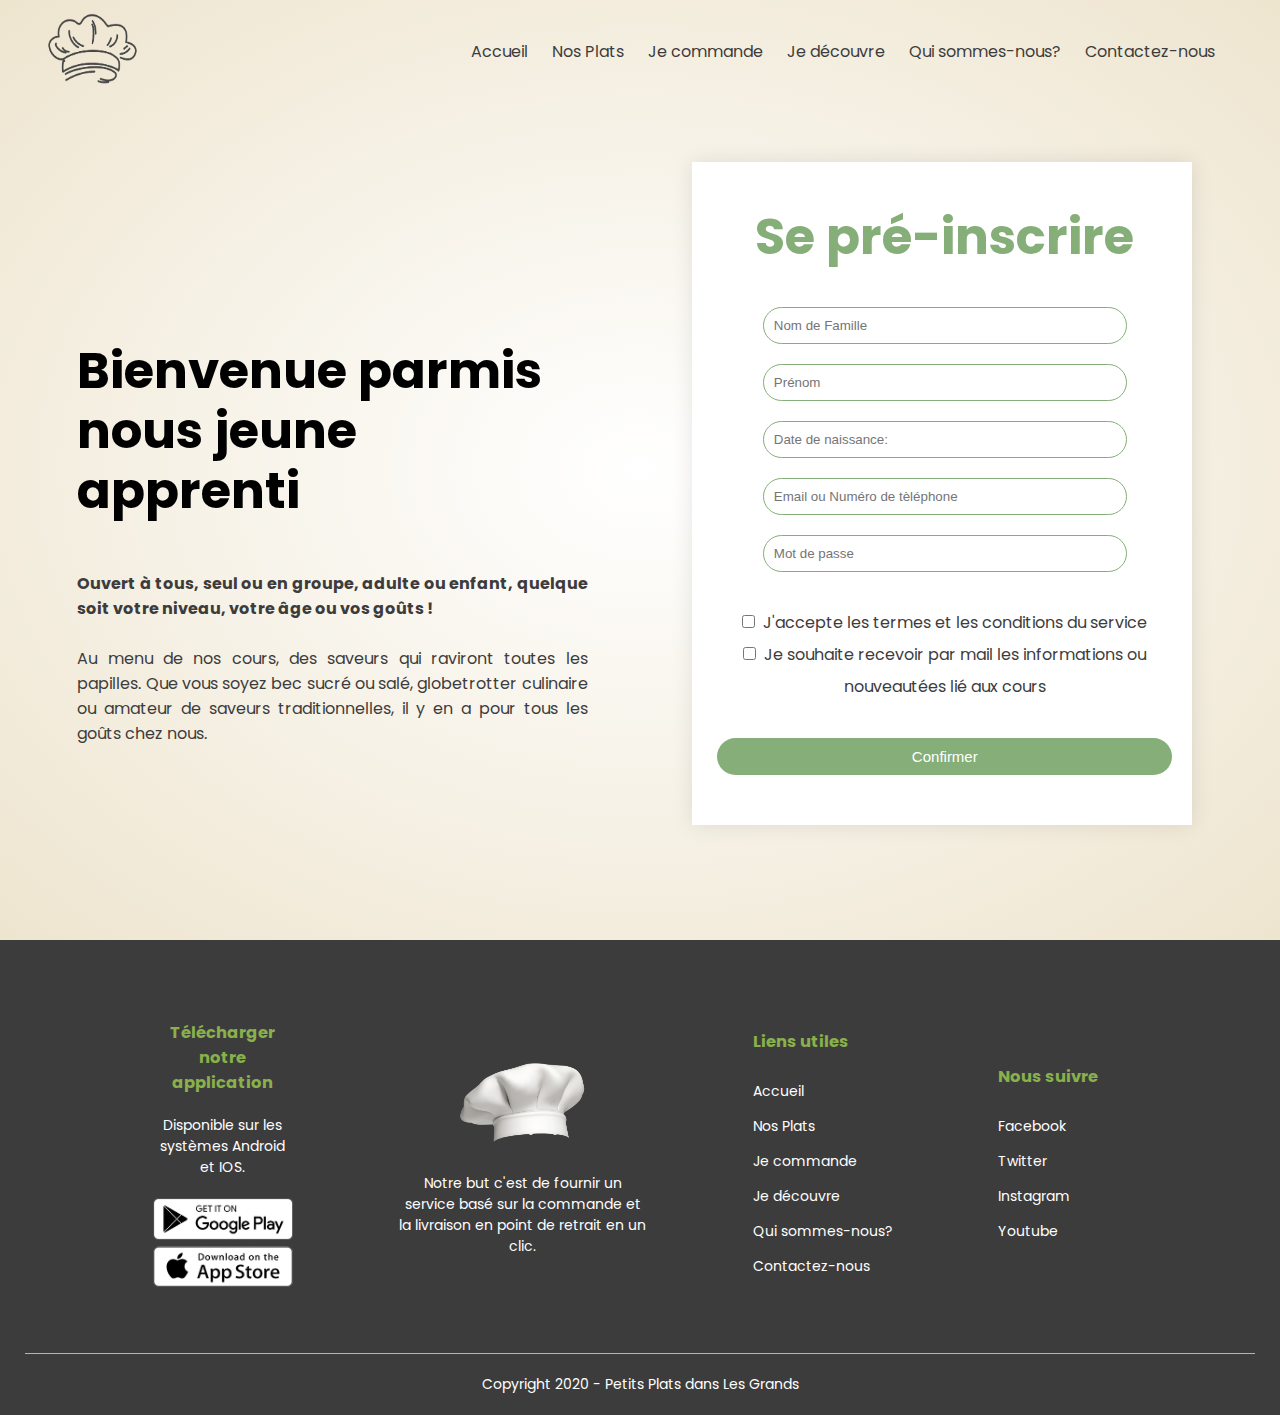
<file: Inscription/inscription.html>
<!DOCTYPE html>
<html lang="en">
<head>
    <meta charset="UTF-8">
    <meta name="viewport" content="width=device-width, initial-scale=1.0">
    <title>Pré-inscription - Petits Plats dans les grands</title>
    <link rel="stylesheet" href="style.css">
    <link rel="preconnect" href="https://fonts.gstatic.com">
    <link href="https://fonts.googleapis.com/css2?family=Poppins:wght@300;400;500;600;700&display=swap" rel="stylesheet">
    <link rel="stylesheet" href="https://stackpath.bootstrapcdn.com/font-awesome/4.7.0/css/font-awesome.min.css">
    <link rel="icon" href="images/—Pngtree—hand-painted chef hat_202493.png ">
</head>
<body>
    
    <div class="header">
        <div class = "container">
            <div class = "navbar">
                <div class="logo">
                    <a href="../Accueil/index.html"><img src="images/—Pngtree—hand-painted chef hat_202493.png" alt="Logo de Petits Plats dans Les Grands"></a>
                </div>  
                <nav>
                    <ul id = "MenuItems">
                        <li><a href="../Accueil/index.html">Accueil</a></li>
                        <li><a href="../Nos Plats/Nos Plats.html">Nos Plats</a></li>
                        <li><a href="../Je commande/index.html">Je commande</a></li>
                        <li><a href="../Je découvre/Jed.html">Je découvre</a></li>
                        <li><a href="../Qui sommes-nous/Jed.html">Qui sommes-nous?</a></li>
                        <li><a href="../Contactez-nous/Contactez-nous.html">Contactez-nous</a></li>
                    </ul>
                </nav>
                <img src="images/menu.png" class="menu_icon" onclick="menutoggle()" alt="Menu Burger">
            </div>

                <div class="row">
                    <div class="col_2">
                        <h1>Bienvenue parmis <br>nous jeune apprenti</h1>
                        <p><br>
                            <strong>Ouvert à tous, seul ou en groupe, adulte ou enfant,
                                 quelque soit votre niveau, votre âge ou vos goûts ! </strong><br><br>
                                 Au menu de nos cours, des saveurs qui raviront toutes les 
                                 papilles. Que vous soyez bec sucré ou salé, globetrotter 
                                 culinaire ou amateur de saveurs traditionnelles, il y en a pour tous les 
                                 goûts chez nous.
                        </p>
                    </div>
                    <div class="col_2">
                        <div class="sign-up-form">
                            <h1>Se pré-inscrire</h1>
                            
                            <form>
                                <input type="text" class="input-box" placeholder="Nom de Famille">
                                <input type="text" class="input-box" placeholder="Prénom">
                                <input placeholder="Date de naissance: " class="input-box" type="text" onfocus="(this.type='date')" onblur="(this.type='text')" min="1900-01-01" max="2020-12-31" >
                                
                                <input type="email" class="input-box" placeholder="Email ou Numéro de tèléphone">
                                <input type="password" class="input-box" placeholder="Mot de passe">
                                <br><br>
                                <p><span><input type="checkbox"></span> &#160;J'accepte les termes et les conditions du service</p>
                                
                                <p><span><input type="checkbox"></span> &#160;Je souhaite recevoir par mail les informations ou nouveautées lié aux cours</p>
                                <br>
                               <a href="../préinscription/index.html"><button type="button" class="sign-btn">Confirmer</button></a>
                                
                            
                            </form>
                    
                    
                    
                    
                        </div>
                    </div>
                </div>
            
        </div>
    </div>
    
    
    <!--footer-->
    <div class="footer">
        <div class="container">
            <div class="row">
                <div class="footer-col-1">
                    <h3>Télécharger notre application</h3>
                    <p>Disponible sur les systèmes Android et IOS.</p>
                    <div class="app-logo">
                        <a href="https://www.apple.com/fr/ios/app-store/" target="_blank"><img src="images/play-store.png" alt="Lien vers le Google Play Store"></a>
                        <a href="https://play.google.com/store?hl=fr&gl=US" target="_blank"><img src="images/app-store.png" alt="Lien vers l'App Store"></a>
                    </div>
                </div>
                <div class="footer-col-2">
                    <img src="images/Logo-Blanc.png" alt="Logo de Petit Plat dans Les Grands en blanc">
                    <p>
                        Notre but c'est de fournir un service basé sur la
                        commande et la livraison en point de retrait en un clic.
                    </p>
                </div>
                <div class="footer-col-3">
                    <h3>Liens utiles</h3>
                    <ul>
                        <li><a href="../Accueil/index.html">Accueil</a></li>
                        <li><a href="../Nos Plats/Nos Plats.html">Nos Plats</a></li>
                        <li><a href="../Je commande/index.html">Je commande</a></li>
                        <li><a href="../Je découvre/Jed.html">Je découvre</a></li>
                        <li><a href="../Qui sommes-nous/Jed.html">Qui sommes-nous?</a></li>
                        <li><a href="../Contactez-nous/Contactez-nous.html">Contactez-nous</a></li>
                    </ul>
                </div>
                <div class="footer-col-4">
                    <h3>Nous suivre</h3>
                    <ul>
                        <li><a href="https://www.facebook.com/" target="_blank">Facebook</a></li>
                        <li><a href="https://twitter.com/" target="_blank">Twitter</a></li>
                        <li><a href="https://www.instagram.com/" target="_blank">Instagram</a></li>
                        <li><a href="http://youtube.com/" target="_blank">Youtube</a></li>
                        
                    </ul>
                </div>
            </div>
            <hr>
            <p class="copyright">Copyright 2020 - Petits Plats dans Les Grands</p>
        </div>
    </div>

</body>
</html>
</file>
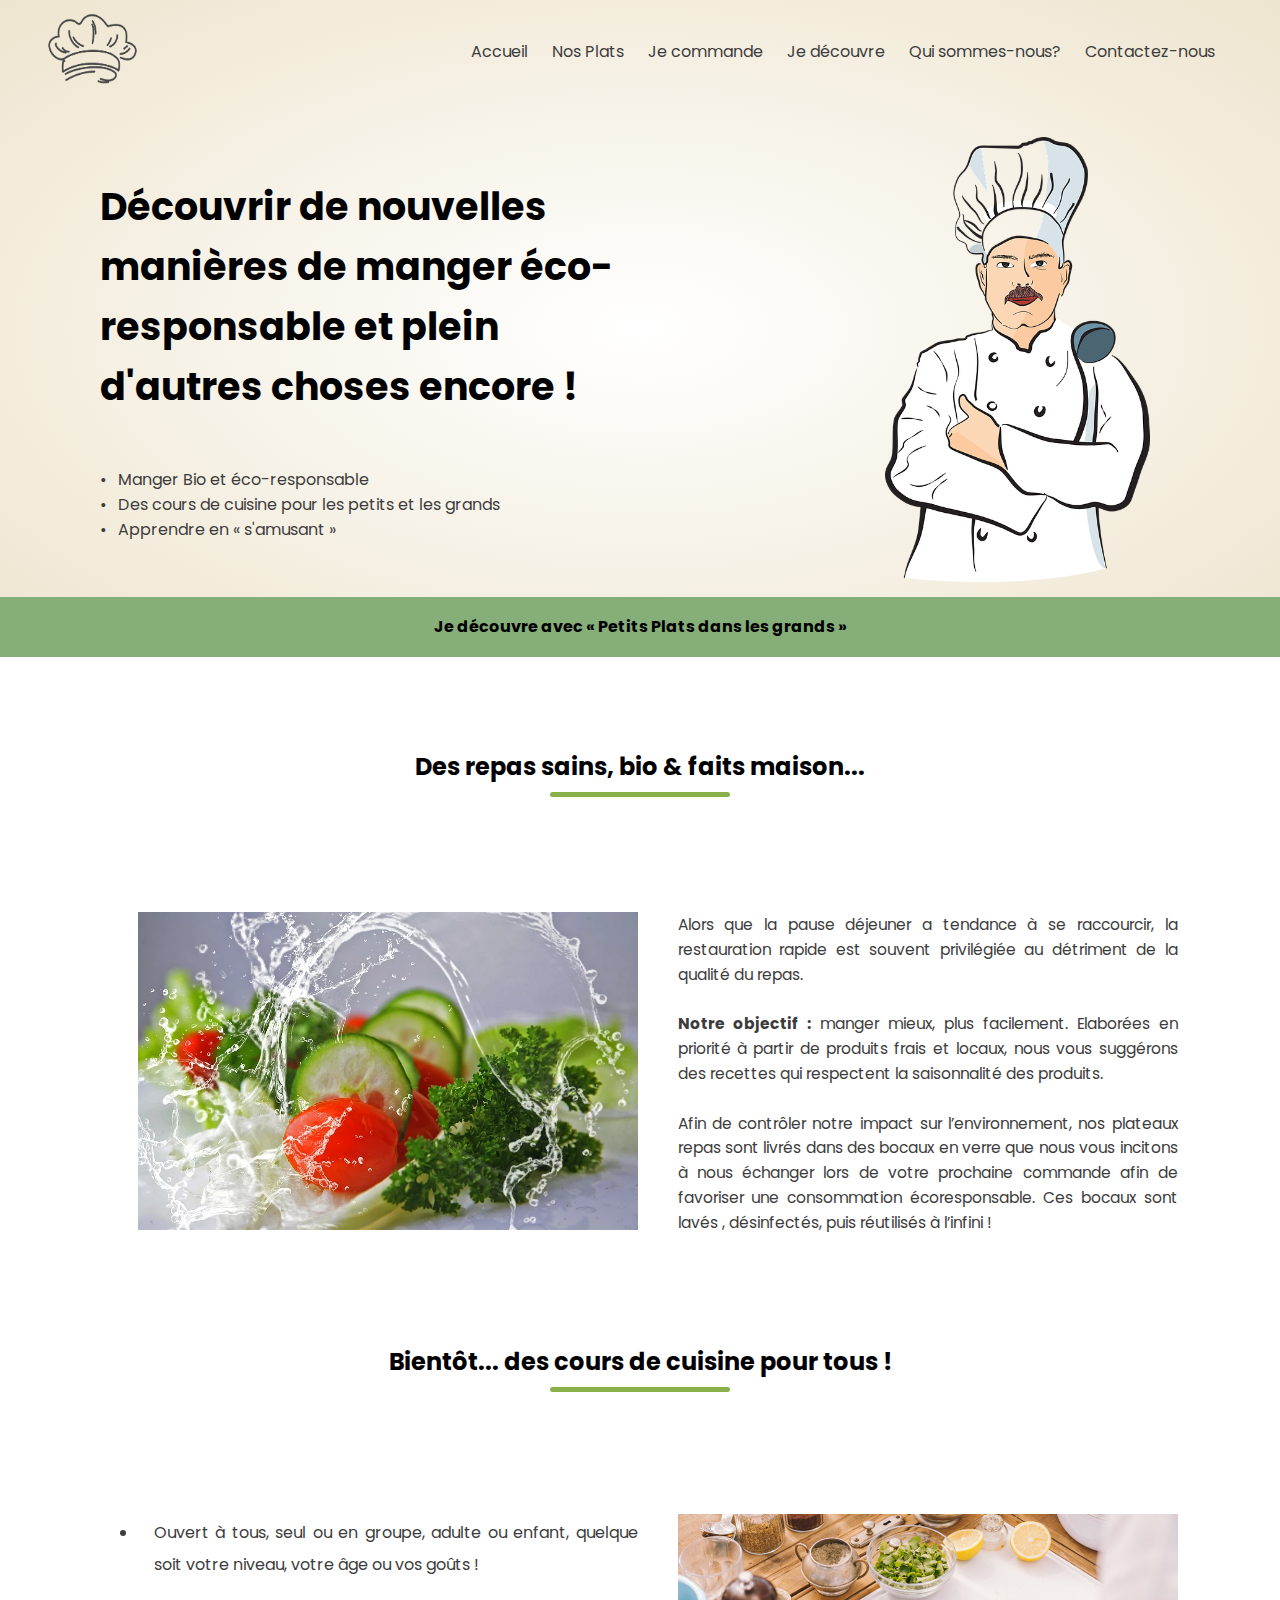
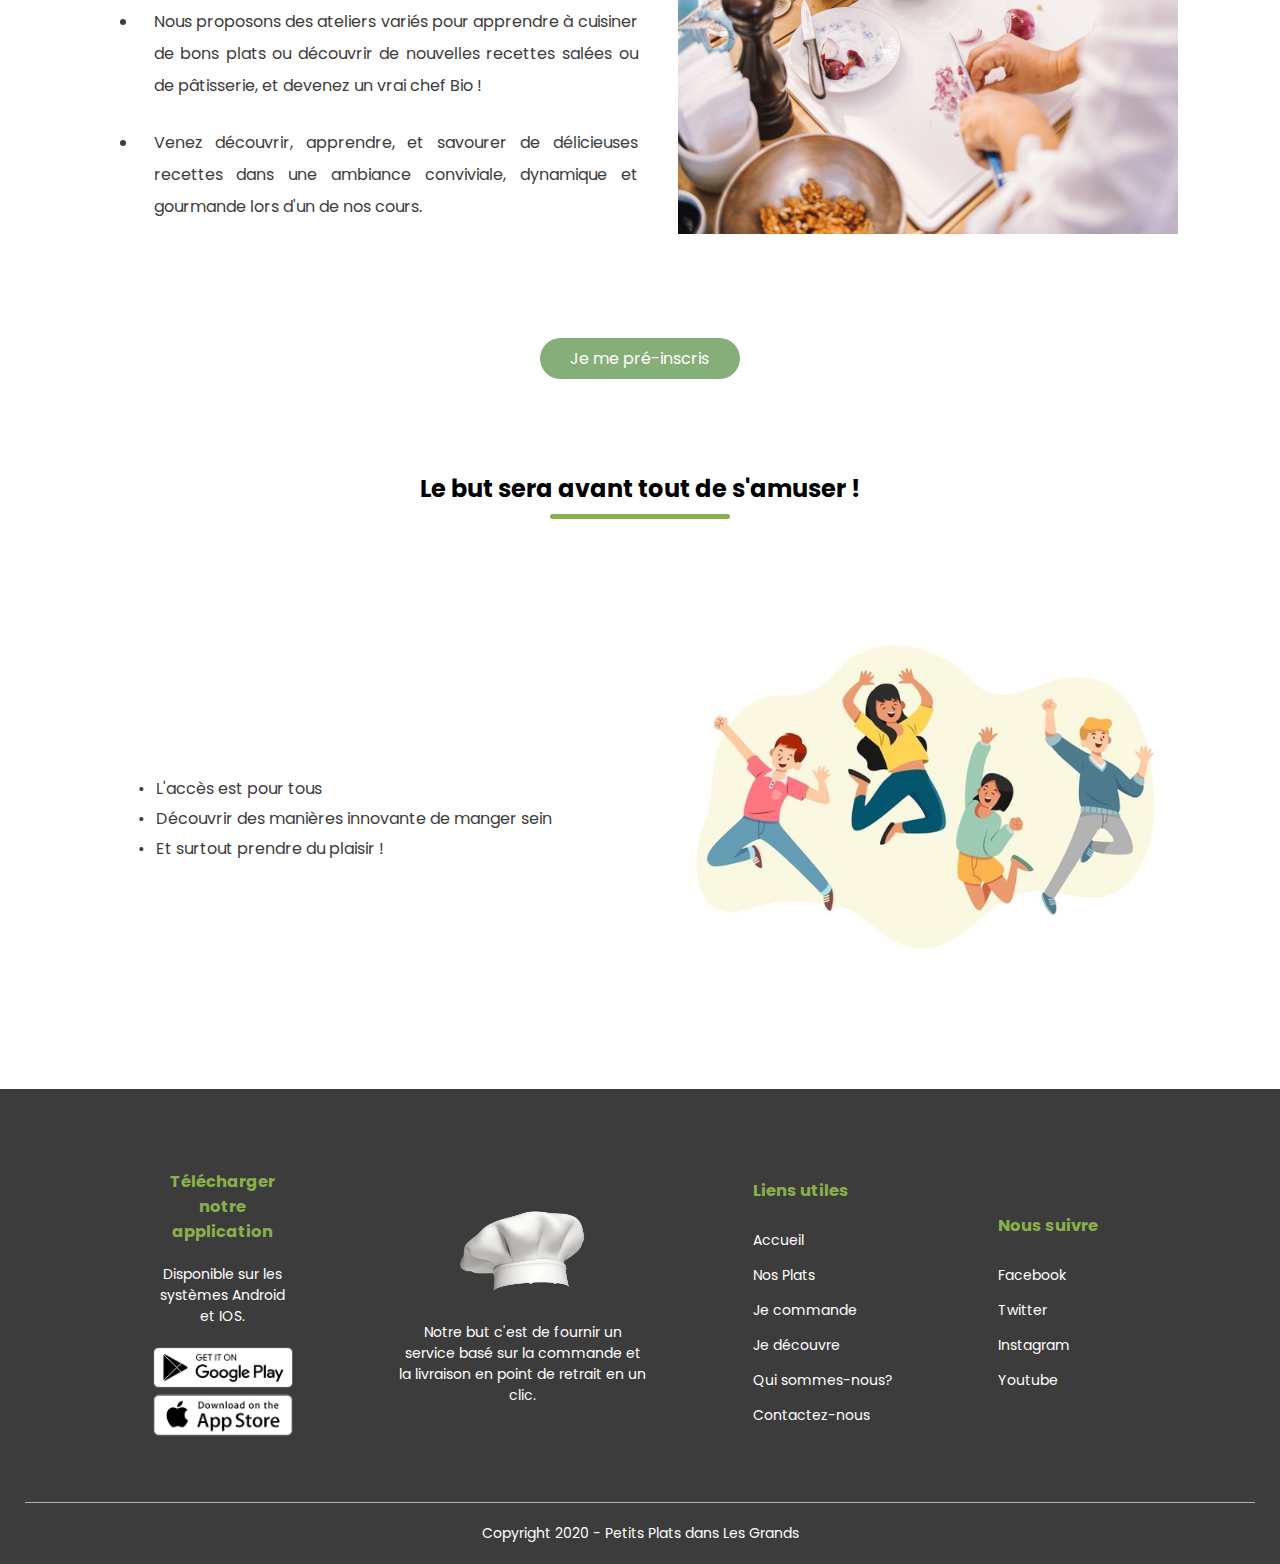
<file: Je découvre/Jed.html>
<!DOCTYPE html>
<html lang="en">
<head>
    <meta charset="UTF-8">
    <meta name="viewport" content="width=device-width, initial-scale=1.0">
    <title>Je découvre - Petits Plats dans les grands</title>
    <link rel="stylesheet" href="stylejed.css">
    <link rel="preconnect" href="https://fonts.gstatic.com">
    <link href="https://fonts.googleapis.com/css2?family=Poppins:wght@300;400;500;600;700&display=swap" rel="stylesheet">
    <link rel="stylesheet" href="https://stackpath.bootstrapcdn.com/font-awesome/4.7.0/css/font-awesome.min.css">
    <link rel="icon" href="images/—Pngtree—hand-painted chef hat_202493.png ">
</head>
<body>
    <div class="header">
        <div class = "container">
            <div class = "navbar">
                <div class="logo">
                    <a href="../Accueil/index.html"><img src="images/—Pngtree—hand-painted chef hat_202493.png" alt="Logo de Petits Plats dans Les Grands"></a>
                </div>  
                <nav>
                    <ul id = "MenuItems">
                        <li><a href="../Accueil/index.html">Accueil</a></li>
                        <li><a href="../Nos Plats/Nos Plats.html">Nos Plats</a></li>
                        <li><a href="../Je commande/index.html">Je commande</a></li>
                        <li><a href="../Je découvre/Jed.html">Je découvre</a></li>
                        <li><a href="../Qui sommes-nous/Jed.html">Qui sommes-nous?</a></li>
                        <li><a href="../Contactez-nous/index.html">Contactez-nous</a></li>
                    </ul>
                </nav>
                <img src="images/menu.png" class="menu_icon" onclick="menutoggle()" alt="Menu Burger">
            </div>

                <div class="row">
                    <div class="col_2">
                        <h1>Découvrir de nouvelles manières de manger éco-responsable et plein d'autres choses encore !</h1>
                        <p><br>
                            &#8226; &#160;  Manger Bio et éco-responsable<br>
                            &#8226; &#160;  Des cours de cuisine pour les petits et les grands<br>
                            &#8226; &#160;  Apprendre en &#171; s'amusant &#187;<br><br>
                        </p>
                        
                    </div>
                    <div class="col_2">
                        <img src="images/men-chef-1514505_960_720.webp">
                    </div>
                </div>
            
        </div>
        <div class="titre"><h4>Je découvre avec &#171; Petits Plats dans les grands &#187;</h4></div>
    </div>

    <!--Nos formules-->
    
    <div class="formules">
        <h2 class="title">Des repas sains, bio & faits maison...</h2>
        <div class="small-container">
            <div class="row">
                <div class="col_c">
                    <img src="images/eat-2834549_960_720.webp" width=auto height=auto alt="">
                </div>
                <p class="col_c">
                    Alors que la pause déjeuner a tendance à se raccourcir, 
                    la restauration rapide est souvent privilégiée au détriment de 
                    la qualité du repas. <br><br>
                    <strong>Notre objectif :</strong> manger mieux, plus facilement. Elaborées en priorité à 
                    partir de produits frais et locaux, nous vous suggérons des recettes qui 
                    respectent la saisonnalité des produits. <br> <br>
                    Afin de contrôler notre impact
                    sur l’environnement, nos plateaux repas sont livrés dans des
                    bocaux en verre que nous vous incitons à nous échanger lors de votre 
                    prochaine commande afin de favoriser une consommation écoresponsable.
                    Ces bocaux sont lavés , désinfectés, puis réutilisés à l’infini !
                </p>
            </div>
        </div>
    </div>
 

<!--Commande pour les individuels-->

        <div class="formules">
            <h2 class="title">Bientôt... des cours de cuisine pour tous !</h2>
            <div class="small-container">
                <div class="row">
                    <div class="col_c">
                        <ul>
                            <li>  Ouvert à tous, seul ou en groupe, adulte ou enfant, quelque soit votre niveau, votre âge ou vos goûts !</li><br>
                            <li>  Nous proposons des ateliers variés pour apprendre à cuisiner de bons plats ou découvrir de nouvelles recettes salées ou de pâtisserie, et devenez un vrai chef Bio !</li><br>
                            <li>  Venez découvrir, apprendre, et savourer de délicieuses recettes dans une ambiance conviviale, dynamique et gourmande lors d'un de nos cours.</li><br>
                        </ul>
                        
                    </div>
                    <div class="col_c">
                        <img src="images/organiser-cours-cuisine.png">
                    </div>
                </div>
            </div>
            
            
            <a href="../Inscription/inscription.html" class = "btn">Je me pré-inscris</a>
        </div>

<!--Respect de l'environnement-->
    <div class="departement">
        <h2 class="title">Le but sera avant tout de s'amuser !</h2>
        <div class="small-container">
            <div class="row">
                <div class="col_c">
                    <p><br>
                        
                        &#8226; &#160; L'accès est pour tous<br>
                        &#8226; &#160; Découvrir des manières innovante de manger sein<br>
                        &#8226; &#160; Et surtout prendre du plaisir !<br>
                       
                    </p>
                </div>
                <div class="col_c">
                    <img src="images/evenement-journee-jeunesse-sauteurs_23-2148600297.jpg">
                </div>
            </div>
        </div>
        
    </div>

<!--Cours-->



<!--footer-->
    <div class="footer">
        <div class="container">
            <div class="row">
                <div class="footer-col-1">
                    <h3>Télécharger notre application</h3>
                    <p>Disponible sur les systèmes Android et IOS.</p>
                    <div class="app-logo">
                        <a href="https://www.apple.com/fr/ios/app-store/" target="_blank"><img src="images/play-store.png" alt="Lien vers le Google Play Store"></a>
                        <a href="https://play.google.com/store?hl=fr&gl=US" target="_blank"><img src="images/app-store.png" alt="Lien vers l'App Store"></a>
                    </div>
                </div>
                <div class="footer-col-2">
                    <img src="images/Logo-Blanc.png" alt="Logo de Petit Plat dans Les Grands en blanc">
                    <p>
                        Notre but c'est de fournir un service basé sur la
                        commande et la livraison en point de retrait en un clic.
                    </p>
                </div>
                <div class="footer-col-3">
                    <h3>Liens utiles</h3>
                    <ul>
                        <li><a href="../Accueil/index.html">Accueil</a></li>
                        <li><a href="../Nos Plats/Nos Plats.html">Nos Plats</a></li>
                        <li><a href="../Je commande/index.html">Je commande</a></li>
                        <li><a href="../Je découvre/Jed.html">Je découvre</a></li>
                        <li><a href="../Qui sommes-nous/Jed.html">Qui sommes-nous?</a></li>
                        <li><a href="../Contactez-nous/Contactez-nous.html">Contactez-nous</a></li>
                    </ul>
                </div>
                <div class="footer-col-4">
                    <h3>Nous suivre</h3>
                    <ul>
                        <li><a href="https://www.facebook.com/" target="_blank">Facebook</a></li>
                        <li><a href="https://twitter.com/" target="_blank">Twitter</a></li>
                        <li><a href="https://www.instagram.com/" target="_blank">Instagram</a></li>
                        <li><a href="http://youtube.com/" target="_blank">Youtube</a></li>
                        
                    </ul>
                </div>
            </div>
            <hr>
            <p class="copyright">Copyright 2020 - Petits Plats dans Les Grands</p>
        </div>
    </div>

<!---Java Script-->

    <script>
        var MenuItems = document.getElementById("MenuItems");

        MenuItems.style.maxHeight = "0px";

        function menutoggle(){
            if (MenuItems.style.maxHeight == "0px")
                {
                    MenuItems.style.maxHeight = "250px";
                }
            else
            {
                MenuItems.style.maxHeight = "0px";
            }
        }
    </script>
</body>
</html>
</file>
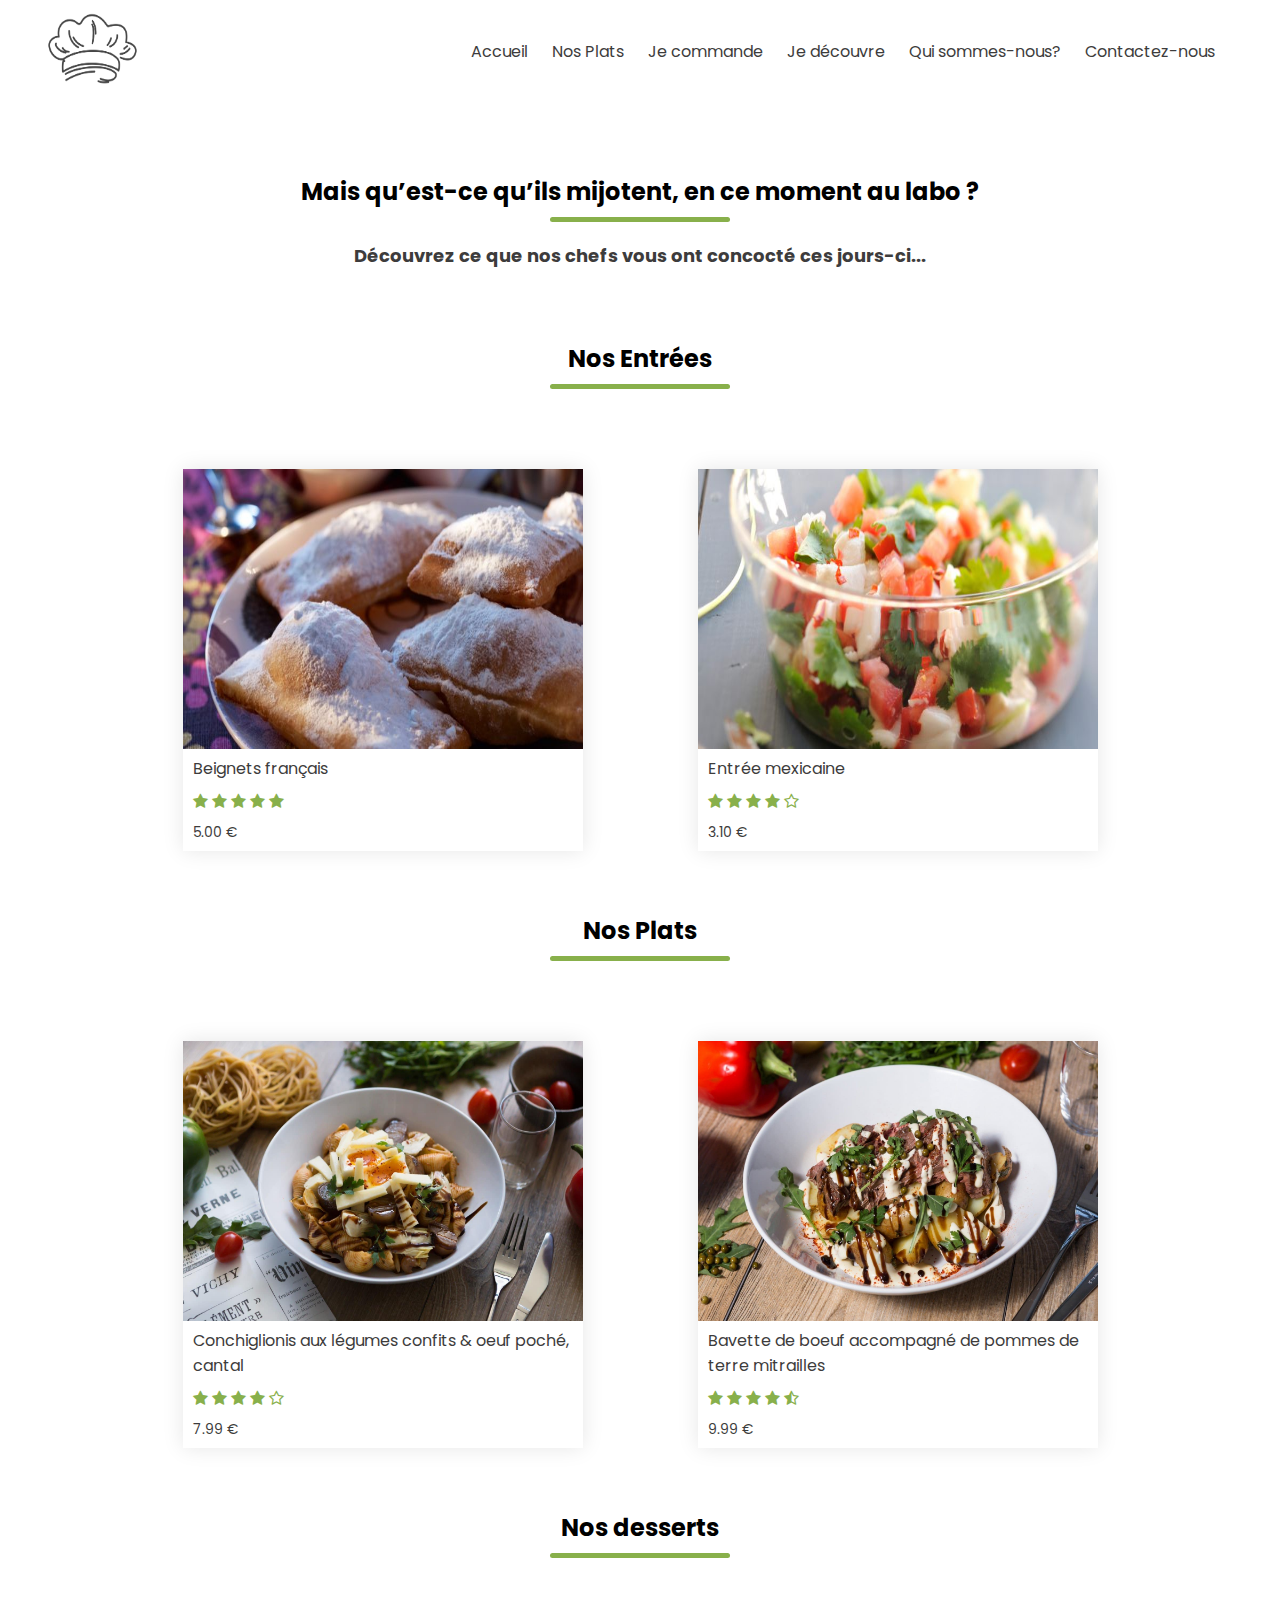
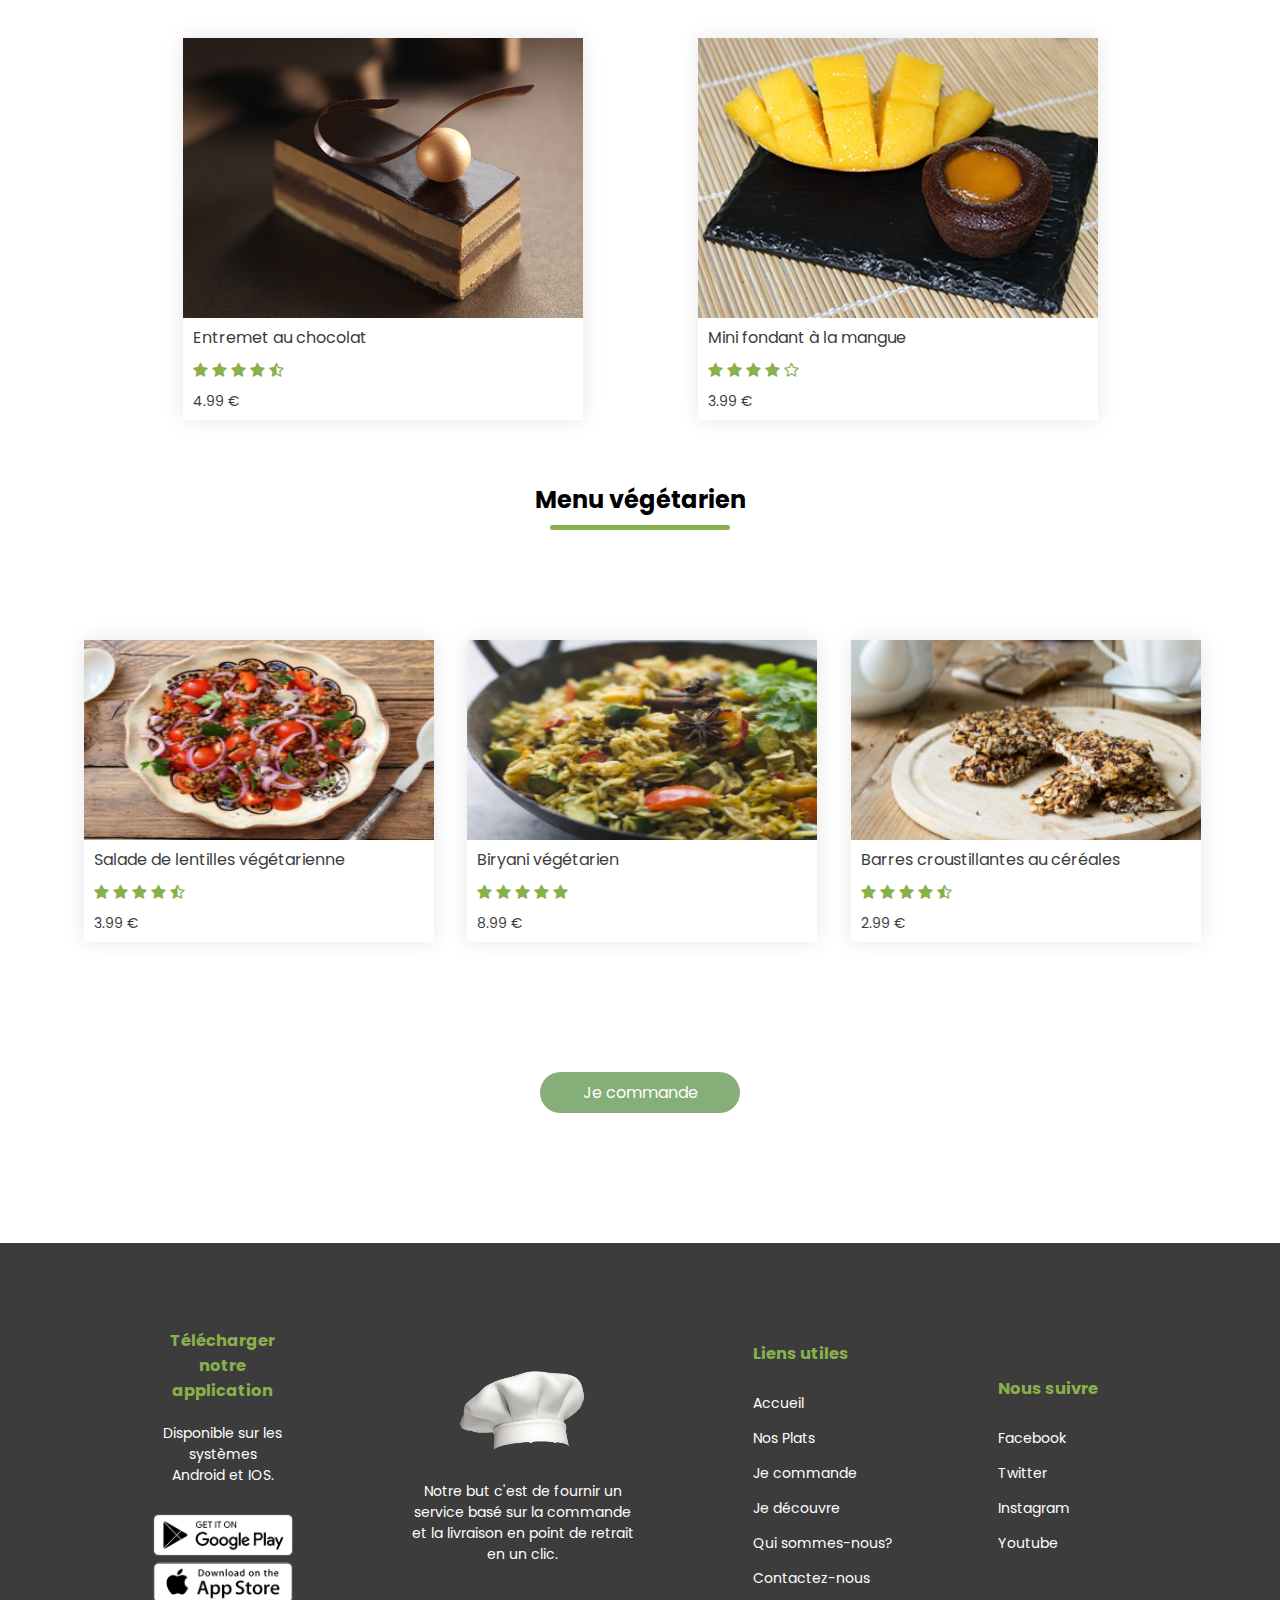
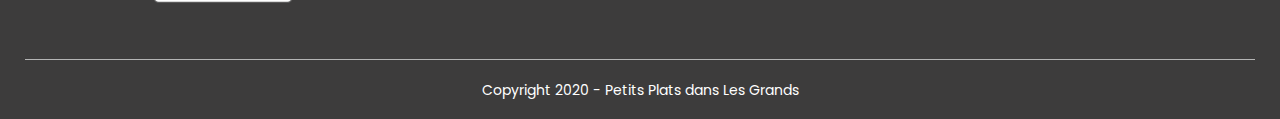
<file: Nos Plats/Nos Plats.html>
<!DOCTYPE html>
<html lang="en">
<head>
    <meta charset="UTF-8">
    <meta name="viewport" content="width=device-width, initial-scale=1.0">

    <title>Nos Plats - Petit Plats dans Les Grands</title>
    <link rel="stylesheet" href="style.css">
    <link rel="preconnect" href="https://fonts.gstatic.com">
    <link href="https://fonts.googleapis.com/css2?family=Poppins:wght@300;400;500;600;700&display=swap" rel="stylesheet">
    <link rel="stylesheet" href="https://stackpath.bootstrapcdn.com/font-awesome/4.7.0/css/font-awesome.min.css">
    <link rel="icon" href="images/—Pngtree—hand-painted chef hat_202493.png ">
</head>
<body>

        <div class = "container">
            <div class = "navbar">
                <div class="logo">
                    <a href="../Accueil/index.html"><img src="images/—Pngtree—hand-painted chef hat_202493.png" alt="Logo de Petits Plats dans Les Grands"></a>
                </div>  
                <nav>
                    <ul id = "MenuItems">
                        <li><a href="../Accueil/index.html">Accueil</a></li>
                        <li><a href="../Nos Plats/Nos Plats.html">Nos Plats</a></li>
                        <li><a href="../Je commande/index.html">Je commande</a></li>
                        <li><a href="../Je découvre/Jed.html">Je découvre</a></li>
                        <li><a href="../Qui sommes-nous/Jed.html">Qui sommes-nous?</a></li>
                        <li><a href="../Contactez-nous/Contactez-nous.html">Contactez-nous</a></li>
                    </ul>
                </nav>
                <img src="images/menu.png" class="menu_icon" onclick="menutoggle()" alt="Menu Burger">
            </div>
        </div>
        


<!---Nos Plats ---->
    <h2 class="title" id="bigtitle">Mais qu’est-ce qu’ils mijotent, en ce moment au labo ?</h2> 
    <h5 id="Description">Découvrez ce que nos chefs vous ont concocté ces jours-ci...</h5>
    <!--Entréess-->
    <div class="small-container">
        <h2 class="title">Nos Entrées</h2> 
        <div class="row"> 
            <div class="col_4">
                <img src="images/Entrée-1.jpeg"> 
                <h4>Beignets français</h4> 
                <div class="rating"> 
                    <i class="fa fa-star"></i> 
                    <i class="fa fa-star"></i> 
                    <i class="fa fa-star"></i> 
                    <i class="fa fa-star"></i> 
                    <i class="fa fa-star"></i> 
                </div> 
                <p>5.00 €</p> 
            </div>
            <div class="col_4">
                <img src="images/Entrée-2.jpeg"> 
                <h4>Entrée mexicaine</h4> 
                <div class="rating"> 
                    <i class="fa fa-star"></i> 
                    <i class="fa fa-star"></i> 
                    <i class="fa fa-star"></i> 
                    <i class="fa fa-star"></i> 
                    <i class="fa fa-star-o"></i> 
                </div> 
                <p>3.10 €</p> 
            </div>
        </div>
    </div>

    <!--Plats-->
    <div class="small-container">
        <h2 class="title">Nos Plats</h2> 
        <div class="row"> 
            <div class="col_4">
                <img src="images/Plat 1.jpg"> 
                <h4>Conchiglionis aux légumes confits & oeuf poché, cantal</h4> 
                <div class="rating"> 
                    <i class="fa fa-star"></i> 
                    <i class="fa fa-star"></i> 
                    <i class="fa fa-star"></i> 
                    <i class="fa fa-star"></i> 
                    <i class="fa fa-star-o"></i> 
                </div> 
                <p>7.99 €</p> 
            </div>
            <div class="col_4">
                <img src="images/Plat 2.jpg"> 
                <h4>Bavette de boeuf accompagné de pommes de terre mitrailles</h4> 
                <div class="rating"> 
                    <i class="fa fa-star"></i> 
                    <i class="fa fa-star"></i> 
                    <i class="fa fa-star"></i> 
                    <i class="fa fa-star"></i> 
                    <i class="fa fa-star-half-o"></i> 
                </div> 
                <p>9.99 €</p> 
            </div>
        </div>
    </div>

    <!--Desserts-->
    <div class="small-container">
        <h2 class="title">Nos desserts</h2> 
        <div class="row"> 
            <div class="col_4">
                <img src="images/Dessert 1.jpg"> 
                <h4>Entremet au chocolat</h4> 
                <div class="rating"> 
                    <i class="fa fa-star"></i> 
                    <i class="fa fa-star"></i> 
                    <i class="fa fa-star"></i> 
                    <i class="fa fa-star"></i> 
                    <i class="fa fa-star-half-o"></i> 
                </div> 
                <p>4.99 €</p> 
            </div>
            <div class="col_4">
                <img src="images/Dessert 2.jpg"> 
                <h4>Mini fondant à la mangue</h4> 
                <div class="rating"> 
                    <i class="fa fa-star"></i> 
                    <i class="fa fa-star"></i> 
                    <i class="fa fa-star"></i> 
                    <i class="fa fa-star"></i> 
                    <i class="fa fa-star-o"></i> 
                </div> 
                <p>3.99 €</p> 
            </div>
        </div>
    </div>


    <!--Menu végétarien-->
    <div class="veg">
        <div class="small-container">
            <h2 class="title">Menu végétarien</h2> 
            <div class="row"> 
                <div class="col-4">
                    <img src="images/Entrée veg.jpeg"> 
                    <h4>Salade de lentilles végétarienne</h4> 
                    <div class="rating"> 
                        <i class="fa fa-star"></i> 
                        <i class="fa fa-star"></i> 
                        <i class="fa fa-star"></i> 
                        <i class="fa fa-star"></i> 
                        <i class="fa fa-star-half-o"></i> 
                    </div> 
                    <p>3.99 €</p> 
                </div>
                <div class="col-4">
                    <img src="images/Plat veg.jpeg"> 
                    <h4>Biryani végétarien</h4> 
                    <div class="rating"> 
                        <i class="fa fa-star"></i> 
                        <i class="fa fa-star"></i> 
                        <i class="fa fa-star"></i> 
                        <i class="fa fa-star"></i> 
                        <i class="fa fa-star"></i> 
                    </div> 
                    <p>8.99 €</p> 
                </div>
                <div class="col-4">
                    <img src="images/Dessert veg.jpg"> 
                    <h4>Barres croustillantes au céréales</h4> 
                    <div class="rating"> 
                        <i class="fa fa-star"></i> 
                        <i class="fa fa-star"></i> 
                        <i class="fa fa-star"></i> 
                        <i class="fa fa-star"></i> 
                        <i class="fa fa-star-half-o"></i> 
                    </div> 
                    <p>2.99 €</p> 
                </div>
                
            </div>
        </div>
        <a href="../Je commande/index.html" class = "btn">Je commande</a>
    </div>    
    

<!--footer-->
    <div class="footer">
        <div class="container">
            <div class="row">
                <div class="footer-col-1">
                    <h3>Télécharger notre application</h3>
                    <p>Disponible sur les systèmes Android et IOS.</p>
                    <div class="app-logo">
                        <a href="https://www.apple.com/fr/ios/app-store/" target="_blank"><img src="images/play-store.png" alt="Lien vers le Google Play Store"></a>
                        <a href="https://play.google.com/store?hl=fr&gl=US" target="_blank"><img src="images/app-store.png" alt="Lien vers l'App Store"></a>
                    </div>
                </div>
                <div class="footer-col-2">
                    <img src="images/Logo-Blanc.png" alt="Logo de Petit Plat dans Les Grands en blanc">
                    <p>
                        Notre but c'est de fournir un service basé sur la
                        commande et la livraison en point de retrait en un clic.
                    </p>
                </div>
                <div class="footer-col-3">
                    <h3>Liens utiles</h3>
                    <ul>
                        <li><a href="../Accueil/index.html">Accueil</a></li>
                        <li><a href="../Nos Plats/Nos Plats.html">Nos Plats</a></li>
                        <li><a href="../Je commande/index.html">Je commande</a></li>
                        <li><a href="../Je découvre/Jed.html">Je découvre</a></li>
                        <li><a href="../Qui sommes-nous/Jed.html">Qui sommes-nous?</a></li>
                        <li><a href="../Contactez-nous/Contactez-nous.html">Contactez-nous</a></li>
                    </ul>
                </div>
                <div class="footer-col-4">
                    <h3>Nous suivre</h3>
                    <ul>
                        <li><a href="https://www.facebook.com/" target="_blank">Facebook</a></li>
                        <li><a href="https://twitter.com/" target="_blank">Twitter</a></li>
                        <li><a href="https://www.instagram.com/" target="_blank">Instagram</a></li>
                        <li><a href="http://youtube.com/" target="_blank">Youtube</a></li>
                        
                    </ul>
                </div>
            </div>
            <hr>
            <p class="copyright">Copyright 2020 - Petits Plats dans Les Grands</p>
        </div>
    </div>

<!---Java Script-->

    <script>
        var MenuItems = document.getElementById("MenuItems");

        MenuItems.style.maxHeight = "0px";

        function menutoggle(){
            if (MenuItems.style.maxHeight == "0px")
                {
                    MenuItems.style.maxHeight = "250px";
                }
            else
            {
                MenuItems.style.maxHeight = "0px";
            }
        }


    </script>
</body>
</html>
</file>
<file: envoye/style.css>
* {
    margin:0; 
    padding: 0;
    box-sizing: border-box;
}

body {
    font-family: 'Poppins', sans-serif;
}
.navbar{
    display: flex;
    align-items: center;
    padding: 0 20px 20px 20px;
}

.logo img{
    height: 95px;
    width: 95px;
}

h5#Description{
    color: #3D3C3C;
    text-align: center;
 
    margin-bottom: 60px;
    font-size: 18px;
}
nav{
    flex: 1; 
    text-align: right;
}
h1{
    margin-top: 100px;
    font-size: 60px;
}

a.btn{
    text-align: center;
    margin-left: auto;
    margin-right: auto;
    width: 250px;
    display: block ;
    margin: 140px auto;
}
nav ul {
    display: inline-block;
    list-style-type: none;
}

nav ul li {
    display: inline-block;
    margin-right: 20px;
}

a {
    text-decoration: none;
    color:#3D3C3C; 
}

p {
    color: #3D3C3C;
}

.container {
    max-width: 1300px;
    margin: auto;
    padding-left: 25px;
    padding-right: 25px;
}

.row {
    display: flex;
    align-items: center;
    flex-wrap: wrap;
    justify-content: space-around;
}

.header .container .row{
    padding: 40px 0;
    max-width: 1080px;
    margin-left: auto;
    margin-right: auto;
}
.col_2 {
    flex-basis: 50%;
    min-width: 300px;
    margin-right: 0 100px;
}


.col_2 img {
    max-width: 100%;
    
}

h1 {
    text-align: center;
}
.col_2 h1 {
    font-size: 42px;
    line-height: 60px;
    margin: 25px 0;
}

.small-container{
    
    max-width: 900px;
    margin: auto;
    padding-left: 25px;
    padding-right: 25px;
}



.btn {
    display: inline-block;
    background: #85AE78;
    color: #fff;
    padding: 8px 30px;
    margin: 30px 0;
    border-radius: 30px;
}

.btn:hover {
    background: #3D3C3C;
}

.header {
    background: radial-gradient(#fff, #EEE5CF);
}

.header .row {
    margin-top: 0px;
}

.titre {
    line-height: 60px;
    
    background-color: #85AE78;
}

.titre h4{
    text-align: center;
}
/*
.commande h2 {
    text-align: center;
    padding: 50px 0 0 0; 
}
*/
.col_c {
    flex-basis: 50%;
}
.col_c p{
    line-height: 30px;
}

.commande .col_c ol li{
    padding-left: 10px;
    line-height: 3;

}

.commande .row {
    margin-top: 50px;
    
    

}
.col_c img {
    width: 100%;
    
    padding: 30px 0;
    
    
    margin: auto;
    
    
}

.col_c .btn {
    margin-left: 75px;
}

.col_c p strong{
    line-height: 40px;
}

.formules{
    margin: 70px 0;

}

.col_3{
    flex-basis: 20%;
    transition: transform 0.5s;
    margin-bottom: 40px;
    margin-top: 30px;
    
    
}

.col_3:hover{
    transform: translateY(-5px);
}

.formules .col_3 img{
    max-width: 300px; 
    max-height: 300px;
    box-shadow: 5px 5px 5px #333;
    /*border-radius: 10px 10px 10px 10px;*/

}

.formules .col_3 h3 {
    text-align: center;
    padding-top: 15px;
    color: #3D3C3C;
}


.formules a {
    display: block;
    margin-left: auto;
    margin-right: auto;
    max-width: 169px;
    margin-top: 50px;
}


/*
.formules h2{
    text-align: center;
    margin: 0 0 25px 0;
    padding-bottom: 50px;
}
*/
h2.title {
    text-align: center;
    margin: 0 auto 80px auto;
    position: relative;
    line-height: 60px;

}

h2.title::after{
    content: '';
    background: #88b04b;
    width: 180px;
    height: 5px;
    border-radius: 5px;
    position: absolute;
    bottom: 0;
    left: 50%;
    transform: translateX(-50%);
}
.commande {
    margin-top: 30px;
}
.entreprises .titre{
    margin: 100px 0 100px 0;
    background-color:#eee5cf;
}

.entreprises{
    margin-top: 50px;
}

.commande a{
    display: block;
    margin-left: auto;
    margin-right: auto;
    max-width: 180px;
    margin-top: 50px;

}



.departement a {
    display: block;
    margin-left: auto;
    margin-right: auto;
    max-width: 169px;
    margin-top: 80px;
    margin-bottom: 120px;
}

.departement .small-container .col_2{
    padding: 0 30px 0 30px;

}



.departement .small-container {
    width: 1200px;
}
.departement p{
    line-height: 1.9;
}

.departement ul li{
    color: #3D3C3C;
    padding-left: 1em;
    text-align: justify;
    margin-left: 1em;
    line-height: 2;
}
.offre{
    background: radial-gradient(#fff, #EEE5CF);
    margin-top: 80px;
    padding: 30px 0;
}

.offre .col_2 img{

    padding: 75px;
}

small{
    color: #3D3C3C;
}

i {
    color: #88b04b;
}

.temoignages{
    padding-top: 100px;

}

.temoignages .col_3{
    min-width: 250px;
    text-align: center;
    padding: 40px 20px;
    box-shadow: 0 0 20px 0px rgba(0, 0, 0, 0.1);
    transition: transform 0.5s;
}

.temoignages .col_3 img {
    width: 50px;
    margin-top: 20px;
    border-radius: 50%;
}

.temoignages .col_3:hover{
    transform: translateY(-10px);
}

.fa.fa-quote-left{
    font-size: 34px;
    color: #88b04b;
}

.col_3 p{
    font-size: 15px;
    margin: 12px 0;
}
.temoignages .col_3 h3{
    font-weight: 600;
    color: #3D3C3C;
    font-size: 16px;
}


.producteurs{
    margin: 100px auto;
}


.col_5 {
    width: 160px;
}

.col_5 img{
    margin-top: 40px;
    width: 100%;
    filter: grayscale(100%);
}

.col_5 img:hover{
    filter: grayscale(0%);
}

/*--------------footer-----------------*/

.footer{
    
    background: #3D3C3C;
    color: #ffffff;
    font-size: 14px;
    padding: 60px 0 20px;
}

.footer p{
    color: #ffffff;

}
.footer a{
    color: #fff;
}

.footer a:hover{
    color: #85AE78;
}

.footer h3{
    color: #88b04b; 
    margin-bottom: 20px;
}

.footer-col-1, .footer-col-2, .footer-col-3, .footer-col-4{
    max-width: 250px;
    margin-bottom: 20px;
}

.footer-col-1{
    flex-basis: 30%;
}

.footer-col-2{
    flex: 1;
    text-align: center;
}

.footer-col-2 img{
    width: 180px;
    margin-bottom: 20px;
}


.footer-col-1{
    flex-basis: 12%;
    text-align: center;
}
.footer-col-4{
    flex-basis: 12%;
}
.footer ul{
    list-style-type: none;
    
}
.footer ul li{
    line-height: 2.5;

}
.app-logo{
    margin-top: 20px;
}

.app-logo img {
    width: 140px;
}

.footer hr{
    border: none;
    background: #b5b5b5;
    height: 1px;
    margin: 20px 0;
}

.copyright{
    text-align: center;
}

.footer .row{
    padding: 20px 0;
    max-width: 1080px;
    margin-left: auto;
    margin-right: auto;
}

.menu_icon{
    width: 28px;
    margin-left: 20px;
    display: none;
}

/* ---------- media query for menu -----------*/



@media only screen and (max-width: 800px){
    nav ul{
        position: absolute; 
        top: 70px;
        left: 0; 
        background: #333333;
        width: 100%; 
        overflow: hidden;
        transition: max-height 0.5s;
    }

    nav ul li{
        display: block; 
        margin-right: 50px;
        margin-top: 10px;
        margin-bottom: 10px;
    }

    nav ul li a{
        color: #fff; 
    }

    .menu_icon{
        display: block;
        cursor: pointer;
    }
}



/*media query for less than 600 screen size*/
@media only screen and (max-width: 600px){
    .row {
        text-align: center;
        
    }
    .col_2, .col_3, .col_4{
        flex-basis: 100%;
    }


}
</file>
<file: Je commande/style.css>
* {
    margin:0; 
    padding: 0;
    box-sizing: border-box;
}

body {
    font-family: 'Poppins', sans-serif;
}
.navbar{
    display: flex;
    align-items: center;
    padding: 0 20px 10px 20px;
}

.logo img{
    height: 95px;
    width: 95px;
}
nav{
    flex: 1; 
    text-align: right;
}

nav ul {
    display: inline-block;
    list-style-type: none;
}

nav ul li {
    display: inline-block;
    margin-right: 20px;
}

a {
    text-decoration: none;
    color:#3D3C3C; 
}

p {
    color: #3D3C3C;
}

.container {
    max-width: 1300px;
    margin: auto;
    padding-left: 25px;
    padding-right: 25px;
}

.row {
    display: flex;
    align-items: center;
    flex-wrap: wrap;
    justify-content: space-around;
    margin: 50px 0 30px 0;
}

.header .container .row{
    padding: 40px 0;
    max-width: 1080px;
    margin-left: auto;
    margin-right: auto;
}
.col_2 {
    flex-basis: 50%;
    min-width: 300px;
    margin-right: 0 100px;
}


.col_2 img {
    max-width: 100%;
    
}

.col_2 h1 {
    font-size: 42px;
    line-height: 60px;
    margin: 25px 0;
}

.small-container{
    align-items: center;
    max-width: 1080px;
    margin: auto;
    padding-left: 25px;
    padding-right: 25px;

}

.col_4 {
   
    
    flex-basis: 50%;
    
    max-width: 440px;
    
    transition: transform 0.5s;
}


.col-4 {
    flex-basis: 33%;
    /*padding: 30px 40px;*/
    margin: 30px -5px 100px 0 ;
    max-width: 350px;
    
    transition: transform 0.5s;
}
 

.veg .small-container{
    max-width: 1200px;
}


.col_4:hover {
    transform: translateY(-5px);
}


.col-4:hover {
    transform: translateY(-5px);
}

.col_4 p{
    font-size: 14px;
}

.col_4 img{

    width: 440px;
    height: 300px;
}

.col-4 img{
    width: 350px;
    height: 200px;
}


.col-4 p{
    font-size: 14px;
}


.btn {
    display: inline-block;
    background: #85AE78;
    color: #fff;
    padding: 8px 30px;
    margin: 30px 0;
    border-radius: 30px;
}

.btn:hover {
    background: #3D3C3C;
}

.header {
    background: radial-gradient(#fff, #EEE5CF);
}
.col_2 img{
    width: 600px;
    height: 400px;
    float: right;

}
.header .row {
    margin-top: 0px;
}

.titre {
    margin-top: -25px;
    line-height: 60px;
    background-color: #85AE78;
}

.titre h4{
    text-align: center;
}
/*
.commande h2 {
    text-align: center;
    padding: 50px 0 0 0; 
}
*/
.col_c {
    flex-basis: 50%;
}
.col_c p{
    line-height: 30px;
}

.commande .col_c p{
    
    min-width: 300px;

}

.commande .row {
    margin-top: 50px;
    
    

}
.col_c img {
    width: 100%;
    
    padding: 30px 0;
    
    
    margin: auto;
    
    
}

.col_c .btn {
    margin-left: 75px;
}

.col_c p strong{
    line-height: 40px;
}

.formules{
    margin: 70px 0;

}

.col_3{
    flex-basis: 20%;
    transition: transform 0.5s;
    margin-bottom: 40px;
    margin-top: 30px;
    
    
}




.small-container .row{
    margin-top: 80px;
}


h5{
    color: #3D3C3C;
    text-align: center;
    margin-top: -50px;
    margin-bottom: 60px;
    font-size: 18px;
}
.col_3:hover{
    transform: translateY(-5px);
}

.formules .col_3 img{
    max-width: 300px; 
    max-height: 300px;
    box-shadow: 5px 5px 5px #333;
    /*border-radius: 10px 10px 10px 10px;*/

}

.formules .col_3 h3 {
    text-align: center;
    padding-top: 15px;
    color: #3D3C3C;
}


.formules a {
    display: block;
    margin-left: auto;
    margin-right: auto;
    max-width: 169px;
    margin-top: 50px;
}


/*
.formules h2{
    text-align: center;
    margin: 0 0 25px 0;
    padding-bottom: 50px;
}
*/
h2.title {
    text-align: center;
    margin: 50px auto 70px auto;
    position: relative;
    line-height: 60px;

}

h2.title::after{
    content: '';
    background: #88b04b;
    width: 180px;
    height: 5px;
    border-radius: 5px;
    position: absolute;
    bottom: 0;
    left: 50%;
    transform: translateX(-50%);
}
.commande {
    margin-top: 30px;
}
.commande .titre{
    margin: 100px 0 100px 0;
    background-color:#eee5cf;
}

.commande a{
    display: block;
    margin-left: auto;
    margin-right: auto;
    max-width: 180px;
    margin-top: 50px;

}



.departement a {
    display: block;
    margin-left: auto;
    margin-right: auto;
    max-width: 169px;
    margin-top: 80px;
    margin-bottom: 120px;
}

.departement .small-container .col_2{
    padding: 0 30px 0 30px;

}



.departement .small-container {
    width: 1200px;
}
.departement p{
    line-height: 1.9;
}

.departement ul li{
    color: #3D3C3C;
    padding-left: 1em;
    text-align: justify;
    margin-left: 1em;
    line-height: 2;
}
.offre{
    background: radial-gradient(#fff, #EEE5CF);
    margin-top: 80px;
    padding: 30px 0;
}

.offre .col_2 img{

    padding: 75px;
}

small{
    color: #3D3C3C;
}

i {
    color: #88b04b;
}

.temoignages{
    padding-top: 100px;

}

.temoignages .col_3{
    min-width: 250px;
    text-align: center;
    padding: 40px 20px;
    box-shadow: 0 0 20px 0px rgba(0, 0, 0, 0.1);
    transition: transform 0.5s;
}

.temoignages .col_3 img {
    width: 50px;
    margin-top: 20px;
    border-radius: 50%;
}

.temoignages .col_3:hover{
    transform: translateY(-10px);
}

.fa.fa-quote-left{
    font-size: 34px;
    color: #88b04b;
}

.col_3 p{
    font-size: 15px;
    margin: 12px 0;
}
.temoignages .col_3 h3{
    font-weight: 600;
    color: #3D3C3C;
    font-size: 16px;
}


.producteurs{
    margin: 100px auto;
}


.col_5 {
    width: 160px;
}

.col_5 img{
    margin-top: 40px;
    width: 100%;
    filter: grayscale(100%);
}

.col_5 img:hover{
    filter: grayscale(0%);
}

/*--------------footer-----------------*/

/*--------------footer-----------------*/

.footer{
    
    background: #3D3C3C;
    color: #ffffff;
    font-size: 14px;
    padding: 35px 0 20px;
}

.footer p{
    color: #ffffff;

}
.footer a{
    color: #fff;
}

.footer a:hover{
    color: #85AE78;
}

.footer h3{
    color: #88b04b; 
    margin-bottom: 20px;
}

.footer-col-1, .footer-col-2, .footer-col-3, .footer-col-4{
    max-width: 250px;
    margin-bottom: 20px;
}

.footer-col-1{
    flex-basis: 30%;
}

.footer-col-2{
    flex: 1;
    text-align: center;
}

.footer-col-2 img{
    width: 180px;
    margin-bottom: 20px;
}


.footer-col-1{
    flex-basis: 12%;
    text-align: center;
}
.footer-col-4{
    flex-basis: 12%;
}
.footer ul{
    list-style-type: none;
    
}
.footer ul li{
    line-height: 2.5;

}
.app-logo{
    margin-top: 20px;
}

.app-logo img {
    width: 140px;
}

.footer hr{
    border: none;
    background: #b5b5b5;
    height: 1px;
    margin: 20px 0;
}

.copyright{
    text-align: center;
}

.footer .row{
    padding: 0;
    max-width: 1080px;
    margin-left: auto;
    margin-right: auto;
}

.menu_icon{
    width: 28px;
    margin-left: 20px;
    display: none;
}


/* ---------- media query for menu -----------*/



@media only screen and (max-width: 800px){
    nav ul{
        position: absolute; 
        top: 70px;
        left: 0; 
        background: #333333;
        width: 100%; 
        overflow: hidden;
        transition: max-height 0.5s;
    }

    nav ul li{
        display: block; 
        margin-right: 50px;
        margin-top: 10px;
        margin-bottom: 10px;
    }

    nav ul li a{
        color: #fff; 
    }

    .menu_icon{
        display: block;
        cursor: pointer;
    }
}



/*media query for less than 600 screen size*/
@media only screen and (max-width: 600px){
    .row {
        text-align: center;
        
    }
    .col_2, .col_3, .col_4, .col-4{
        flex-basis: 100%;
    }
}

/*cart items*/


#cart_page{
    margin: 120px auto; 

}

#cart_page table td{
    max-width: 333px;

}

#cart_page table td p{
    max-width: 333px;
}

table{
    width: 100%;
    border-collapse: collapse; 
}


.images{
   
    display: flex; 
    flex-wrap: wrap;
    
    
    
    
}

td img 
{
    
    width: 180px;
    height: 115px;
    margin-right: 10px;
}


th {
    
    text-align: left; 
    
    padding: 5px;
    color: #fff;
    background: #88b04b;
    font-weight: normal;
}


td {
    padding: 10px 5px;
}

td input{
    width: 40px;
    height: 30px;
    padding: 5px;
} 

td a {
    color: #85AE78;
    font-size: 12px;
}

.prix-total{
    display: flex;
    justify-content: flex-end;

}

.prix-total table{
    border-top: 3px solid #88b04b;
    width: 100%;
    max-width: 50%;
}

td:last-child{
    text-align: right;
}

th:last-child{
    text-align: right;
}


#retrait {
    text-align: center;
    margin: 80px 0;
}


.retrait h3{
    
    margin-bottom: 30px;
}

select{
    border-radius: 20px;
    padding: 10px;
    margin: 10px 0;
    width: 350px;
    border: 1px solid  #85AE78;
    outline: none;
}


.btn {
    margin-top: 80px;
    color: #fff;

}



.input-box{
    
    margin-left: auto; 
    margin-right: auto;
    border-radius: 20px;
    padding: 10px;
    margin: 10px 0;
    width: 80%;
    border: 1px solid  #85AE78;
    outline: none;
    width: 350px;
}


#retrait input::-webkit-outer-spin-button,
#retrait input::-webkit-inner-spin-button {
  -webkit-appearance: none;
  margin: 0;
}


input[type=number] {
  -moz-appearance: textfield;
}

input[type=date]::before {
  color:gray;
  -moz-appearance: textfield;
}

input[type="date"]::before{
    color: gray;
    content: attr(placeholder);
}

input[type="month"]::before{
    color: gray;
    content: attr(placeholder);
}



#paiement a{
    color: #fff;
}
</file>
<file: paiement/style.css>
* {
    margin:0; 
    padding: 0;
    box-sizing: border-box;
}

body {
    font-family: 'Poppins', sans-serif;
}
.navbar{
    display: flex;
    align-items: center;
    padding: 0 20px 20px 20px;
}

.logo img{
    height: 95px;
    width: 95px;
}

h5#Description{
    color: #3D3C3C;
    text-align: center;
 
    margin-bottom: 60px;
    font-size: 18px;
}
nav{
    flex: 1; 
    text-align: right;
}
h1{
    margin-top: 100px;
    font-size: 60px;
}

a.btn{
    text-align: center;
    margin-left: auto;
    margin-right: auto;
    width: 250px;
    display: block ;
    margin: 140px auto;
}
nav ul {
    display: inline-block;
    list-style-type: none;
}

nav ul li {
    display: inline-block;
    margin-right: 20px;
}

a {
    text-decoration: none;
    color:#3D3C3C; 
}

p {
    color: #3D3C3C;
}

.container {
    max-width: 1300px;
    margin: auto;
    padding-left: 25px;
    padding-right: 25px;
}

.row {
    display: flex;
    align-items: center;
    flex-wrap: wrap;
    justify-content: space-around;
}

.header .container .row{
    padding: 40px 0;
    max-width: 1080px;
    margin-left: auto;
    margin-right: auto;
}
.col_2 {
    flex-basis: 50%;
    min-width: 300px;
    margin-right: 0 100px;
}


.col_2 img {
    max-width: 100%;
    
}

h1 {
    text-align: center;
}
.col_2 h1 {
    font-size: 42px;
    line-height: 60px;
    margin: 25px 0;
}

.small-container{
    
    max-width: 900px;
    margin: auto;
    padding-left: 25px;
    padding-right: 25px;
}



.btn {
    display: inline-block;
    background: #85AE78;
    color: #fff;
    padding: 8px 30px;
    margin: 30px 0;
    border-radius: 30px;
}

.btn:hover {
    background: #3D3C3C;
}

.header {
    background: radial-gradient(#fff, #EEE5CF);
}

.header .row {
    margin-top: 0px;
}

.titre {
    line-height: 60px;
    
    background-color: #85AE78;
}

.titre h4{
    text-align: center;
}
/*
.commande h2 {
    text-align: center;
    padding: 50px 0 0 0; 
}
*/
.col_c {
    flex-basis: 50%;
}
.col_c p{
    line-height: 30px;
}

.commande .col_c ol li{
    padding-left: 10px;
    line-height: 3;

}

.commande .row {
    margin-top: 50px;
    
    

}
.col_c img {
    width: 100%;
    
    padding: 30px 0;
    
    
    margin: auto;
    
    
}

.col_c .btn {
    margin-left: 75px;
}

.col_c p strong{
    line-height: 40px;
}

.formules{
    margin: 70px 0;

}

.col_3{
    flex-basis: 20%;
    transition: transform 0.5s;
    margin-bottom: 40px;
    margin-top: 30px;
    
    
}

.col_3:hover{
    transform: translateY(-5px);
}

.formules .col_3 img{
    max-width: 300px; 
    max-height: 300px;
    box-shadow: 5px 5px 5px #333;
    /*border-radius: 10px 10px 10px 10px;*/

}

.formules .col_3 h3 {
    text-align: center;
    padding-top: 15px;
    color: #3D3C3C;
}


.formules a {
    display: block;
    margin-left: auto;
    margin-right: auto;
    max-width: 169px;
    margin-top: 50px;
}


/*
.formules h2{
    text-align: center;
    margin: 0 0 25px 0;
    padding-bottom: 50px;
}
*/
h2.title {
    text-align: center;
    margin: 0 auto 80px auto;
    position: relative;
    line-height: 60px;

}

h2.title::after{
    content: '';
    background: #88b04b;
    width: 180px;
    height: 5px;
    border-radius: 5px;
    position: absolute;
    bottom: 0;
    left: 50%;
    transform: translateX(-50%);
}
.commande {
    margin-top: 30px;
}
.entreprises .titre{
    margin: 100px 0 100px 0;
    background-color:#eee5cf;
}

.entreprises{
    margin-top: 50px;
}

.commande a{
    display: block;
    margin-left: auto;
    margin-right: auto;
    max-width: 180px;
    margin-top: 50px;

}



.departement a {
    display: block;
    margin-left: auto;
    margin-right: auto;
    max-width: 169px;
    margin-top: 80px;
    margin-bottom: 120px;
}

.departement .small-container .col_2{
    padding: 0 30px 0 30px;

}



.departement .small-container {
    width: 1200px;
}
.departement p{
    line-height: 1.9;
}

.departement ul li{
    color: #3D3C3C;
    padding-left: 1em;
    text-align: justify;
    margin-left: 1em;
    line-height: 2;
}
.offre{
    background: radial-gradient(#fff, #EEE5CF);
    margin-top: 80px;
    padding: 30px 0;
}

.offre .col_2 img{

    padding: 75px;
}

small{
    color: #3D3C3C;
}

i {
    color: #88b04b;
}

.temoignages{
    padding-top: 100px;

}

.temoignages .col_3{
    min-width: 250px;
    text-align: center;
    padding: 40px 20px;
    box-shadow: 0 0 20px 0px rgba(0, 0, 0, 0.1);
    transition: transform 0.5s;
}

.temoignages .col_3 img {
    width: 50px;
    margin-top: 20px;
    border-radius: 50%;
}

.temoignages .col_3:hover{
    transform: translateY(-10px);
}

.fa.fa-quote-left{
    font-size: 34px;
    color: #88b04b;
}

.col_3 p{
    font-size: 15px;
    margin: 12px 0;
}
.temoignages .col_3 h3{
    font-weight: 600;
    color: #3D3C3C;
    font-size: 16px;
}


.producteurs{
    margin: 100px auto;
}


.col_5 {
    width: 160px;
}

.col_5 img{
    margin-top: 40px;
    width: 100%;
    filter: grayscale(100%);
}

.col_5 img:hover{
    filter: grayscale(0%);
}

/*--------------footer-----------------*/

.footer{
    
    background: #3D3C3C;
    color: #ffffff;
    font-size: 14px;
    padding: 60px 0 20px;
}

.footer p{
    color: #ffffff;

}
.footer a{
    color: #fff;
}

.footer a:hover{
    color: #85AE78;
}

.footer h3{
    color: #88b04b; 
    margin-bottom: 20px;
}

.footer-col-1, .footer-col-2, .footer-col-3, .footer-col-4{
    max-width: 250px;
    margin-bottom: 20px;
}

.footer-col-1{
    flex-basis: 30%;
}

.footer-col-2{
    flex: 1;
    text-align: center;
}

.footer-col-2 img{
    width: 180px;
    margin-bottom: 20px;
}


.footer-col-1{
    flex-basis: 12%;
    text-align: center;
}
.footer-col-4{
    flex-basis: 12%;
}
.footer ul{
    list-style-type: none;
    
}
.footer ul li{
    line-height: 2.5;

}
.app-logo{
    margin-top: 20px;
}

.app-logo img {
    width: 140px;
}

.footer hr{
    border: none;
    background: #b5b5b5;
    height: 1px;
    margin: 20px 0;
}

.copyright{
    text-align: center;
}

.footer .row{
    padding: 20px 0;
    max-width: 1080px;
    margin-left: auto;
    margin-right: auto;
}

.menu_icon{
    width: 28px;
    margin-left: 20px;
    display: none;
}

/* ---------- media query for menu -----------*/



@media only screen and (max-width: 800px){
    nav ul{
        position: absolute; 
        top: 70px;
        left: 0; 
        background: #333333;
        width: 100%; 
        overflow: hidden;
        transition: max-height 0.5s;
    }

    nav ul li{
        display: block; 
        margin-right: 50px;
        margin-top: 10px;
        margin-bottom: 10px;
    }

    nav ul li a{
        color: #fff; 
    }

    .menu_icon{
        display: block;
        cursor: pointer;
    }
}



/*media query for less than 600 screen size*/
@media only screen and (max-width: 600px){
    .row {
        text-align: center;
        
    }
    .col_2, .col_3, .col_4{
        flex-basis: 100%;
    }


}
</file>
<file: préinscription/style.css>
* {
    margin:0; 
    padding: 0;
    box-sizing: border-box;
}

body {
    font-family: 'Poppins', sans-serif;
}
.navbar{
    display: flex;
    align-items: center;
    padding: 0 20px 20px 20px;
}

.logo img{
    height: 95px;
    width: 95px;
}

h5#Description{
    color: #3D3C3C;
    text-align: center;
 
    margin-bottom: 60px;
    font-size: 18px;
}
nav{
    flex: 1; 
    text-align: right;
}
h1{
    margin-top: 100px;
    font-size: 60px;
}

a.btn{
    text-align: center;
    margin-left: auto;
    margin-right: auto;
    width: 250px;
    display: block ;
    margin: 140px auto;
}
nav ul {
    display: inline-block;
    list-style-type: none;
}

nav ul li {
    display: inline-block;
    margin-right: 20px;
}

a {
    text-decoration: none;
    color:#3D3C3C; 
}

p {
    color: #3D3C3C;
}

.container {
    max-width: 1300px;
    margin: auto;
    padding-left: 25px;
    padding-right: 25px;
}

.row {
    display: flex;
    align-items: center;
    flex-wrap: wrap;
    justify-content: space-around;
}

.header .container .row{
    padding: 40px 0;
    max-width: 1080px;
    margin-left: auto;
    margin-right: auto;
}
.col_2 {
    flex-basis: 50%;
    min-width: 300px;
    margin-right: 0 100px;
}


.col_2 img {
    max-width: 100%;
    
}

h1 {
    text-align: center;
}
.col_2 h1 {
    font-size: 42px;
    line-height: 60px;
    margin: 25px 0;
}

.small-container{
    
    max-width: 900px;
    margin: auto;
    padding-left: 25px;
    padding-right: 25px;
}



.btn {
    display: inline-block;
    background: #85AE78;
    color: #fff;
    padding: 8px 30px;
    margin: 30px 0;
    border-radius: 30px;
}

.btn:hover {
    background: #3D3C3C;
}

.header {
    background: radial-gradient(#fff, #EEE5CF);
}

.header .row {
    margin-top: 0px;
}

.titre {
    line-height: 60px;
    
    background-color: #85AE78;
}

.titre h4{
    text-align: center;
}
/*
.commande h2 {
    text-align: center;
    padding: 50px 0 0 0; 
}
*/
.col_c {
    flex-basis: 50%;
}
.col_c p{
    line-height: 30px;
}

.commande .col_c ol li{
    padding-left: 10px;
    line-height: 3;

}

.commande .row {
    margin-top: 50px;
    
    

}
.col_c img {
    width: 100%;
    
    padding: 30px 0;
    
    
    margin: auto;
    
    
}

.col_c .btn {
    margin-left: 75px;
}

.col_c p strong{
    line-height: 40px;
}

.formules{
    margin: 70px 0;

}

.col_3{
    flex-basis: 20%;
    transition: transform 0.5s;
    margin-bottom: 40px;
    margin-top: 30px;
    
    
}

.col_3:hover{
    transform: translateY(-5px);
}

.formules .col_3 img{
    max-width: 300px; 
    max-height: 300px;
    box-shadow: 5px 5px 5px #333;
    /*border-radius: 10px 10px 10px 10px;*/

}

.formules .col_3 h3 {
    text-align: center;
    padding-top: 15px;
    color: #3D3C3C;
}


.formules a {
    display: block;
    margin-left: auto;
    margin-right: auto;
    max-width: 169px;
    margin-top: 50px;
}


/*
.formules h2{
    text-align: center;
    margin: 0 0 25px 0;
    padding-bottom: 50px;
}
*/
h2.title {
    text-align: center;
    margin: 0 auto 80px auto;
    position: relative;
    line-height: 60px;

}

h2.title::after{
    content: '';
    background: #88b04b;
    width: 180px;
    height: 5px;
    border-radius: 5px;
    position: absolute;
    bottom: 0;
    left: 50%;
    transform: translateX(-50%);
}
.commande {
    margin-top: 30px;
}
.entreprises .titre{
    margin: 100px 0 100px 0;
    background-color:#eee5cf;
}

.entreprises{
    margin-top: 50px;
}

.commande a{
    display: block;
    margin-left: auto;
    margin-right: auto;
    max-width: 180px;
    margin-top: 50px;

}



.departement a {
    display: block;
    margin-left: auto;
    margin-right: auto;
    max-width: 169px;
    margin-top: 80px;
    margin-bottom: 120px;
}

.departement .small-container .col_2{
    padding: 0 30px 0 30px;

}



.departement .small-container {
    width: 1200px;
}
.departement p{
    line-height: 1.9;
}

.departement ul li{
    color: #3D3C3C;
    padding-left: 1em;
    text-align: justify;
    margin-left: 1em;
    line-height: 2;
}
.offre{
    background: radial-gradient(#fff, #EEE5CF);
    margin-top: 80px;
    padding: 30px 0;
}

.offre .col_2 img{

    padding: 75px;
}

small{
    color: #3D3C3C;
}

i {
    color: #88b04b;
}

.temoignages{
    padding-top: 100px;

}

.temoignages .col_3{
    min-width: 250px;
    text-align: center;
    padding: 40px 20px;
    box-shadow: 0 0 20px 0px rgba(0, 0, 0, 0.1);
    transition: transform 0.5s;
}

.temoignages .col_3 img {
    width: 50px;
    margin-top: 20px;
    border-radius: 50%;
}

.temoignages .col_3:hover{
    transform: translateY(-10px);
}

.fa.fa-quote-left{
    font-size: 34px;
    color: #88b04b;
}

.col_3 p{
    font-size: 15px;
    margin: 12px 0;
}
.temoignages .col_3 h3{
    font-weight: 600;
    color: #3D3C3C;
    font-size: 16px;
}


.producteurs{
    margin: 100px auto;
}


.col_5 {
    width: 160px;
}

.col_5 img{
    margin-top: 40px;
    width: 100%;
    filter: grayscale(100%);
}

.col_5 img:hover{
    filter: grayscale(0%);
}

/*--------------footer-----------------*/

.footer{
    
    background: #3D3C3C;
    color: #ffffff;
    font-size: 14px;
    padding: 60px 0 20px;
}

.footer p{
    color: #ffffff;

}
.footer a{
    color: #fff;
}

.footer a:hover{
    color: #85AE78;
}

.footer h3{
    color: #88b04b; 
    margin-bottom: 20px;
}

.footer-col-1, .footer-col-2, .footer-col-3, .footer-col-4{
    max-width: 250px;
    margin-bottom: 20px;
}

.footer-col-1{
    flex-basis: 30%;
}

.footer-col-2{
    flex: 1;
    text-align: center;
}

.footer-col-2 img{
    width: 180px;
    margin-bottom: 20px;
}


.footer-col-1{
    flex-basis: 12%;
    text-align: center;
}
.footer-col-4{
    flex-basis: 12%;
}
.footer ul{
    list-style-type: none;
    
}
.footer ul li{
    line-height: 2.5;

}
.app-logo{
    margin-top: 20px;
}

.app-logo img {
    width: 140px;
}

.footer hr{
    border: none;
    background: #b5b5b5;
    height: 1px;
    margin: 20px 0;
}

.copyright{
    text-align: center;
}

.footer .row{
    padding: 20px 0;
    max-width: 1080px;
    margin-left: auto;
    margin-right: auto;
}

.menu_icon{
    width: 28px;
    margin-left: 20px;
    display: none;
}

/* ---------- media query for menu -----------*/



@media only screen and (max-width: 800px){
    nav ul{
        position: absolute; 
        top: 70px;
        left: 0; 
        background: #333333;
        width: 100%; 
        overflow: hidden;
        transition: max-height 0.5s;
    }

    nav ul li{
        display: block; 
        margin-right: 50px;
        margin-top: 10px;
        margin-bottom: 10px;
    }

    nav ul li a{
        color: #fff; 
    }

    .menu_icon{
        display: block;
        cursor: pointer;
    }
}



/*media query for less than 600 screen size*/
@media only screen and (max-width: 600px){
    .row {
        text-align: center;
        
    }
    .col_2, .col_3, .col_4{
        flex-basis: 100%;
    }


}
</file>
<file: Contactez-nous/styler.css>
* {
    margin:0; 
    padding: 0;
    box-sizing: border-box;
}

body {
    font-family: 'Poppins', sans-serif;
}
.navbar{
    display: flex;
    align-items: center;
    padding: 0 20px 20px 20px;
}

.logo img{
    height: 95px;
    width: 95px;
}
nav{
    flex: 1; 
    text-align: right;
}

nav ul {
    display: inline-block;
    list-style-type: none;
}

nav ul li {
    display: inline-block;
    margin-right: 20px;
}

a {
    text-decoration: none;
    color:#3D3C3C; 
}

p {
    color: #3D3C3C;
}

.container {
    max-width: 1300px;
    margin: auto;
    padding-left: 25px;
    padding-right: 25px;
}

.row {
    display: flex;
    align-items: center;
    flex-wrap: wrap;
    justify-content: space-around;
}

.header .container .row{
    margin-top: 40px;
    max-width: 1080px;
    margin-left: auto;
    margin-right: auto;
}
.col_2 {
    flex-basis: 45%;
    min-width: 300px;
    margin-right: 0 100px;
}


.col_2 img {
    max-width: 100%;
    
}

.col_2 h1 {
    font-size: 35px;
    line-height: 60px;
    margin: 25px 0;
}

.small-container{
    
    max-width: 900px;
    margin: auto;
    padding-left: 25px;
    padding-right: 25px;
}



.btn {
    display: inline-block;
    background: #85AE78;
    color: #fff;
    padding: 8px 30px;
    margin: 30px 0;
    border-radius: 30px;
}

.btn:hover {
    background: #3D3C3C;
}

.header {
    background: radial-gradient(#fff, #EEE5CF);
}

.header .row {
    margin-top: 0px;
}
.header .col_2 p{
    text-align: justify;
}
.header .col_2{
    margin-bottom: 120px;
}
.titre {
    line-height: 60px;
    
    background-color: #85AE78;
}

.titre h4{
    text-align: center;
}
/*
.commande h2 {
    text-align: center;
    padding: 50px 0 0 0; 
}
*/
.col_c {
    flex-basis: 50%;
}
.col_c p{
    line-height: 30px;
}

.commande .col_c p{
    
    min-width: 300px;

}

.commande .row {
    margin-top: 50px;
    
    

}
.col_c img {
    width: 100%;
    
    padding: 30px 0;
    
    
    margin: auto;
    
    
}

.col_c .btn {
    margin-left: 75px;
}

.col_c p strong{
    line-height: 40px;
}

.formules{
    margin: 70px 0;

}

.col_3{
    flex-basis: 20%;
    transition: transform 0.5s;
    margin-bottom: 40px;
    margin-top: 30px;
    
    
}

.col_3:hover{
    transform: translateY(-5px);
}

.formules .col_3 img{
    max-width: 300px; 
    max-height: 300px;
    box-shadow: 5px 5px 5px #333;
    /*border-radius: 10px 10px 10px 10px;*/

}

.formules .col_3 h3 {
    text-align: center;
    padding-top: 15px;
    color: #3D3C3C;
}
/*
.formules h2{
    text-align: center;
    margin: 0 0 25px 0;
    padding-bottom: 50px;
}
*/
h2.title {
    text-align: center;
    margin: 0 auto 80px auto;
    position: relative;
    line-height: 60px;

}

h2.title::after{
    content: '';
    background: #88b04b;
    width: 180px;
    height: 5px;
    border-radius: 5px;
    position: absolute;
    bottom: 0;
    left: 50%;
    transform: translateX(-50%);
}
.commande {
    margin-top: 30px;
}
.commande .titre{
    margin: 100px 0 100px 0;
    background-color:#eee5cf;
}

.commande a{
    display: block;
    margin-left: auto;
    margin-right: auto;
    max-width: 180px;
    margin-top: 50px;

}

.departement a {
    display: block;
    margin-left: auto;
    margin-right: auto;
    max-width: 169px;
    margin-top: 50px;
}

.offre{
    background: radial-gradient(#fff, #EEE5CF);
    margin-top: 80px;
    padding: 30px 0;
}

.offre .col_2 img{

    padding: 75px;
}

small{
    color: #3D3C3C;
}

i {
    color: #88b04b;
}

.temoignages{
    padding-top: 100px;

}

.temoignages .col_3{
    min-width: 250px;
    text-align: center;
    padding: 40px 20px;
    box-shadow: 0 0 20px 0px rgba(0, 0, 0, 0.1);
    transition: transform 0.5s;
}

.temoignages .col_3 img {
    width: 50px;
    margin-top: 20px;
    border-radius: 50%;
}

.temoignages .col_3:hover{
    transform: translateY(-10px);
}

.fa.fa-quote-left{
    font-size: 34px;
    color: #88b04b;
}

.col_3 p{
    font-size: 15px;
    margin: 12px 0;
}
.temoignages .col_3 h3{
    font-weight: 600;
    color: #3D3C3C;
    font-size: 16px;
}


.producteurs{
    margin: 100px auto;
}


.col_5 {
    width: 160px;
}

.col_5 img{
    margin-top: 40px;
    width: 100%;
    filter: grayscale(100%);
}

.col_5 img:hover{
    filter: grayscale(0%);
}
/*--------------Inscrire--------------*/
.sign-up-form
{
    width: 500px;
        box-shadow: 0 0 3px 0 rgba(0,0,0,0.3);
        background: #fff;
    padding: 20px;
   
    text-align: center;
}

.sign-up-form h1{
    color: #85AE78;
    margin-bottom: 30px;
}

.input-box{
    border-radius: 20px;
    padding: 10px;
    margin: 10px 0;
    width: 80%;
    border: 1px solid  #85AE78;
    outline: none;
}

button{
    color: #000000;
    width: 100%;
    padding: 10px;
    border-radius: 20px;
    font-size: 15px;
    margin: 30px 0 30px 0;
    border: none;
    outline: none;
    cursor: pointer;
}
.input-box textarea::-webkit-outer-spin-button,
.input-box textarea::-webkit-inner-spin-button {
  -webkit-appearance: none;
  margin: 0;
}
.sign-btn{
    background-color: #85AE78;
    color: #fff;

}

.sign-btn:hover{
    background-color: #3D3C3C;
}
/*--------------footer-----------------*/

.footer{
    
    background: #3D3C3C;
    color: #ffffff;
    font-size: 14px;
    padding: 60px 0 20px;
}

.footer p{
    color: #ffffff;

}
.footer a{
    color: #fff;
}

.footer a:hover{
    color: #85AE78;
}

.footer h3{
    color: #88b04b; 
    margin-bottom: 20px;
}

.footer-col-1, .footer-col-2, .footer-col-3, .footer-col-4{
    max-width: 250px;
    margin-bottom: 20px;
}

.footer-col-1{
    flex-basis: 30%;
}

.footer-col-2{
    flex: 1;
    text-align: center;
}

.footer-col-2 img{
    width: 180px;
    margin-bottom: 20px;
}


.footer-col-1{
    flex-basis: 12%;
    text-align: center;
}
.footer-col-4{
    flex-basis: 12%;
}
.footer ul{
    list-style-type: none;
    
}
.footer ul li{
    line-height: 2.5;

}
.app-logo{
    margin-top: 20px;
}

.app-logo img {
    width: 140px;
}

.footer hr{
    border: none;
    background: #b5b5b5;
    height: 1px;
    margin: 20px 0;
}

.copyright{
    text-align: center;
}

.footer .row{
   
    
    max-width: 1080px;
    margin-left: auto;
    margin-right: auto;
}

.menu_icon{
    width: 28px;
    margin-left: 20px;
    display: none;
}


@media only screen and (max-width: 800px){
    nav ul{
        position: absolute; 
        top: 70px;
        left: 0; 
        background: #333333;
        width: 100%; 
        overflow: hidden;
        transition: max-height 0.5s;
    }

    nav ul li{
        display: block; 
        margin-right: 50px;
        margin-top: 10px;
        margin-bottom: 10px;
    }

    nav ul li a{
        color: #fff; 
    }

    .menu_icon{
        display: block;
        cursor: pointer;
    }
}



/*media query for less than 600 screen size*/
@media only screen and (max-width: 600px){
    .row {
        text-align: center;
        
    }
    .col_2, .col_3, .col_4{
        flex-basis: 100%;
    }


}
</file>
<file: Inscription/style.css>
* {
    margin:0; 
    padding: 0;
    box-sizing: border-box;
}

body {
    font-family: 'Poppins', sans-serif;
}
.navbar{
    display: flex;
    align-items: center;
    padding: 0 20px 20px 20px;
}

.logo img{
    height: 95px;
    width: 95px;
}
nav{
    flex: 1; 
    text-align: right;
}

nav ul {
    display: inline-block;
    list-style-type: none;
}

nav ul li {
    display: inline-block;
    margin-right: 20px;
}

a {
    text-decoration: none;
    color:#3D3C3C; 
}

p {
    color: #3D3C3C;
}

.container {
    max-width: 1300px;
    margin: auto;
    padding-left: 25px;
    padding-right: 25px;
}

.row {
    display: flex;
    align-items: center;
    flex-wrap: wrap;
    justify-content: space-around;
}




.header .container .row{
    
    max-width: 1300px;
}

.header p{
    text-align: justify;
}

.col_2 {
    flex-basis: 48%;
    min-width: 300px;
    padding: 40px;
}

.col_2 .sign-up-form{
    padding-left: 25px;
    
}

.col_2 img {
    max-width: 100%;
    
}

.col_2 h1 {
    font-size: 50px;
    line-height: 60px;
    margin: 25px 0;
}

.small-container{
    
    max-width: 900px;
    margin: auto;
    padding-left: 25px;
    padding-right: 25px;
}



.btn {
    display: inline-block;
    background: #85AE78;
    color: #fff;
    padding: 8px 30px;
    margin: 30px 0;
    border-radius: 30px;
}

.btn:hover {
    background: #3D3C3C;
}

.header {
    background: radial-gradient(#fff, #EEE5CF);
}



.titre {
    line-height: 60px;
    
    background-color: #85AE78;
}

.titre h4{
    text-align: center;
}
/*
.commande h2 {
    text-align: center;
    padding: 50px 0 0 0; 
}
*/
.col_c {
    flex-basis: 50%;
}
.col_c p{
    line-height: 30px;
}

.commande .col_c p{
    
    min-width: 300px;

}

.commande .row {
    margin-top: 50px;
    
    

}
.col_c img {
    width: 100%;
    
    padding: 30px 0;
    
    
    margin: auto;
    
    
}

.col_c .btn {
    margin-left: 75px;
}

.col_c p strong{
    line-height: 40px;
}

.formules{
    margin: 70px 0;

}

.col_3{
    flex-basis: 20%;
    transition: transform 0.5s;
    margin-bottom: 40px;
    margin-top: 30px;
    
    
}

.col_3:hover{
    transform: translateY(-5px);
}

.formules .col_3 img{
    max-width: 300px; 
    max-height: 300px;
    box-shadow: 5px 5px 5px #333;
    /*border-radius: 10px 10px 10px 10px;*/

}

.formules .col_3 h3 {
    text-align: center;
    padding-top: 15px;
    color: #3D3C3C;
}
/*
.formules h2{
    text-align: center;
    margin: 0 0 25px 0;
    padding-bottom: 50px;
}
*/
h2.title {
    text-align: center;
    margin: 0 auto 80px auto;
    position: relative;
    line-height: 60px;

}

h2.title::after{
    content: '';
    background: #88b04b;
    width: 180px;
    height: 5px;
    border-radius: 5px;
    position: absolute;
    bottom: 0;
    left: 50%;
    transform: translateX(-50%);
}
.commande {
    margin-top: 30px;
}
.commande .titre{
    margin: 100px 0 100px 0;
    background-color:#eee5cf;
}

.commande a{
    display: block;
    margin-left: auto;
    margin-right: auto;
    max-width: 180px;
    margin-top: 50px;

}

.departement a {
    display: block;
    margin-left: auto;
    margin-right: auto;
    max-width: 169px;
    margin-top: 50px;
}

.offre{
    background: radial-gradient(#fff, #EEE5CF);
    margin-top: 80px;
    padding: 30px 0;
}

.offre .col_2 img{

    padding: 75px;
}

small{
    color: #3D3C3C;
}

i {
    color: #88b04b;
}

.temoignages{
    padding-top: 100px;

}

.temoignages .col_3{
    min-width: 250px;
    text-align: center;
    padding: 40px 20px;
    box-shadow: 0 0 20px 0px rgba(0, 0, 0, 0.1);
    transition: transform 0.5s;
}

.temoignages .col_3 img {
    width: 50px;
    margin-top: 20px;
    border-radius: 50%;
}

.temoignages .col_3:hover{
    transform: translateY(-10px);
}

.fa.fa-quote-left{
    font-size: 34px;
    color: #88b04b;
}

.col_3 p{
    font-size: 15px;
    margin: 12px 0;
}
.temoignages .col_3 h3{
    font-weight: 600;
    color: #3D3C3C;
    font-size: 16px;
}


.producteurs{
    margin: 100px auto;
}


.col_5 {
    width: 160px;
}

.col_5 img{
    margin-top: 40px;
    width: 100%;
    filter: grayscale(100%);
}

.col_5 img:hover{
    filter: grayscale(0%);
}
/*--------------Inscrire--------------*/
.sign-up-form
{
    width: 500px;
    box-shadow: 0 0 20px 0px rgba(0, 0, 0, 0.1);
        background: #fff;
    padding: 20px;
    margin-bottom: 75px;
    text-align: center;
}
input[type=date]::before {
    color:gray;
    -moz-appearance: textfield;
  }
.sign-up-form h1{
    color: #85AE78;
    margin-bottom: 30px;
}

.sign-up-form p {
    text-align: center;
    line-height: 2;
}
.input-box{
    border-radius: 20px;
    padding: 10px;
    margin: 10px 0;
    width: 80%;
    border: 1px solid  #85AE78;
    outline: none;
}
button{
    color: #000000;
    width: 100%;
    padding: 10px;
    border-radius: 20px;
    font-size: 15px;
    margin: 10px 0 30px 0;
    border: none;
    outline: none;
    cursor: pointer;
}
.sign-btn{
    background-color: #85AE78;
    color: #fff;


}
input[type="date"]::before{
    color: gray;
    content: attr(placeholder);
}

.sign-btn:hover{
    background-color: #3D3C3C;
}
/*--------------footer-----------------*/

.footer{
    
    background: #3D3C3C;
    color: #ffffff;
    font-size: 14px;
    padding: 60px 0 20px;
}

.footer p{
    color: #ffffff;

}
.footer a{
    color: #fff;
}

.footer a:hover{
    color: #85AE78;
}

.footer h3{
    color: #88b04b; 
    margin-bottom: 20px;
}

.footer-col-1, .footer-col-2, .footer-col-3, .footer-col-4{
    max-width: 250px;
    margin-bottom: 20px;
}

.footer-col-1{
    flex-basis: 30%;
}

.footer-col-2{
    flex: 1;
    text-align: center;
}

.footer-col-2 img{
    width: 180px;
    margin-bottom: 20px;
}


.footer-col-1{
    flex-basis: 12%;
    text-align: center;
}
.footer-col-4{
    flex-basis: 12%;
}
.footer ul{
    list-style-type: none;
    
}
.footer ul li{
    line-height: 2.5;

}
.app-logo{
    margin-top: 20px;
}

.app-logo img {
    width: 140px;
}

.footer hr{
    border: none;
    background: #b5b5b5;
    height: 1px;
    margin: 20px 0;
}

.copyright{
    text-align: center;
}

.footer .row{
    padding: 20px 0;
    max-width: 1080px;
    margin-left: auto;
    margin-right: auto;
}

.menu_icon{
    width: 28px;
    margin-left: 20px;
    display: none;
}


@media only screen and (max-width: 800px){
    nav ul{
        position: absolute; 
        top: 70px;
        left: 0; 
        background: #333333;
        width: 100%; 
        overflow: hidden;
        transition: max-height 0.5s;
    }

    nav ul li{
        display: block; 
        margin-right: 50px;
        margin-top: 10px;
        margin-bottom: 10px;
    }

    nav ul li a{
        color: #fff; 
    }

    .menu_icon{
        display: block;
        cursor: pointer;
    }
}



/*media query for less than 600 screen size*/
@media only screen and (max-width: 600px){
    .row {
        text-align: center;
        
    }
    .col_2, .col_3, .col_4{
        flex-basis: 100%;
    }


}
</file>
<file: Je découvre/stylejed.css>
* {
    margin:0; 
    padding: 0;
    box-sizing: border-box;
}

body {
    font-family: 'Poppins', sans-serif;
}
.navbar{
    display: flex;
    align-items: center;
    padding: 0 20px 20px 20px;
}

.logo img{
    height: 95px;
    width: 95px;
    animation : mymove
}
nav{
    flex: 1; 
    text-align: right;
}

nav ul {
    display: inline-block;
    list-style-type: none;
}

nav ul li {
    display: inline-block;
    margin-right: 20px;
}

a {
    text-decoration: none;
    color:#3D3C3C; 
}

p {
    color: #3D3C3C;

}

.container {
    max-width: 1300px;
    margin: auto;
    padding-left: 25px;
    padding-right: 25px;
}

.row {
    display: flex;
    align-items: center;
    flex-wrap: wrap;
    justify-content: space-around;
}

.row{
    padding: 15px 0;
    max-width: 1080px;
    margin-left: auto;
    margin-right: auto;
}
.col_2 {
    flex-basis: 50%;
    min-width: 300px;
    margin-right: 0 100px;
}


.container .col_2 img {
    max-width: 49%;
    float: right;
    margin-right: 30px;

    
}


.col_2 img {
    max-width: 100%;
}

.formules li{
    color: #3D3C3C;
    line-height: 2;
    text-align: justify;
    padding-left: 1em;

}

.col_2 h1 {
    font-size: 38px;
    line-height: 60px;
    margin: 25px 0;
}

.formules .small-container{
    
    max-width: 1200px;
    margin: auto;
    padding-left: 60px;
    padding-right: auto;
}

.formules p{
    font-size: 15.5px;
    text-align: justify;
    line-height: 1.6;
}

.formules .titre{
    margin-top: 100px;
    background-color: #eee5cf;
}
.formules ul {
    padding: 10px 0 0 0;
}


.small-container{
    
    max-width: 900px;
    margin: auto;
    padding-left: 25px;
    padding-right: 25px;
}

.departement .small-container{
    max-width: 1200px;
    margin: auto;
    padding-left: 60px;
    padding-right: auto;
}

.departement .row{
    margin-bottom: 100px;
}

.small-container .col_c{
    padding: 0 20px;
}


.btn {
    display: inline-block;
    background: #85AE78;
    color: #fff;
    padding: 8px 30px;
    margin: 30px 0;
    border-radius: 30px;
}

.btn:hover {
    background: #3D3C3C;
}

.header {
    background: radial-gradient(#fff, #EEE5CF);

}

.header .row {
    margin-top: 0px;
}

.titre {
    line-height: 60px;
    
    background-color: #85AE78;
}

.titre h4{
    text-align: center;
}
/*
.commande h2 {
    text-align: center;
    padding: 50px 0 0 0; 
}
*/
.col_c {
    flex-basis: 50%;
}
.col_c p{
    line-height: 30px;
}

.commande .col_c p{
    
    min-width: 300px;

}

.commande .row {
    margin-top: 50px;
    
    

}
.col_c img {
    width: 100%;
    
    padding:  0;
    
    
    margin: auto;
    
    
}

.col_c .btn {
    margin-left: 75px;
}

.col_c p strong{
    line-height: 40px;
}

.formules{
    margin: 70px 0;

}
.formules .row{
    max-width: 1080px;
}

.col_3{
    flex-basis: 20%;
    transition: transform 0.5s;
    margin-bottom: 40px;
    margin-top: 30px;
    
    
}

.col_3:hover{
    transform: translateY(-5px);
}



.formules .col_3 h3 {
    text-align: center;
    padding-top: 15px;
    color: #3D3C3C;
}
/*
.formules h2{
    text-align: center;
    margin: 0 0 25px 0;
    padding-bottom: 50px;
}
*/
h2.title {
    text-align: center;
    margin: 0px auto 100px auto;
    padding: 10px 0 0 0;
    position: relative;
    line-height: 60px;

}

h2.title::after{
    content: '';
    background: #88b04b;
    width: 180px;
    height: 5px;
    border-radius: 5px;
    position: absolute;
    bottom: 0;
    left: 50%;
    transform: translateX(-50%);
}
.commande {
    margin-top: 30px;
}
.commande .titre{
    margin: 100px 0 100px 0;
    background-color:#eee5cf;
}

.commande a{
    display: block;
    margin-left: auto;
    margin-right: auto;
    max-width: 180px;
    margin-top: 50px;

}

.formules a {
    display: block;
    margin-left: auto;
    margin-right: auto;
    max-width: 200px;
    margin-top: 75px;
    margin-bottom: 50px;
}

.offre{
    background: radial-gradient(#fff, #EEE5CF);
    margin-top: 80px;
    padding: 30px 0;
}

.offre .col_2 img{

    padding: 75px;
}

small{
    color: #3D3C3C;
}

i {
    color: #88b04b;
}

.temoignages{
    padding-top: 100px;

}

.temoignages .col_3{
    min-width: 250px;
    text-align: center;
    padding: 40px 20px;
    box-shadow: 0 0 20px 0px rgba(0, 0, 0, 0.1);
    transition: transform 0.5s;
}

.temoignages .col_3 img {
    width: 50px;
    margin-top: 20px;
    border-radius: 50%;
}

.temoignages .col_3:hover{
    transform: translateY(-10px);
}

.fa.fa-quote-left{
    font-size: 34px;
    color: #88b04b;
}

.col_3 p{
    margin: 12px 0;
}
.temoignages .col_3 h3{
    font-weight: 600;
    color: #3D3C3C;
    font-size: 16px;
}


.producteurs{
    margin: 100px auto;
}


.col_5 {
    width: 160px;
}

.col_5 img{
    margin-top: 40px;
    width: 100%;
    filter: grayscale(100%);
}

.col_5 img:hover{
    filter: grayscale(0%);
}
/*--------------footer-----------------*/

.footer{
    
    background: #3D3C3C;
    color: #ffffff;
    font-size: 14px;
    padding: 60px 0 20px;
}

.footer p{
    color: #ffffff;

}
.footer a{
    color: #fff;
}

.footer a:hover{
    color: #85AE78;
}

.footer h3{
    color: #88b04b; 
    margin-bottom: 20px;
}

.footer-col-1, .footer-col-2, .footer-col-3, .footer-col-4{
    max-width: 250px;
    margin-bottom: 20px;
}

.footer-col-1{
    flex-basis: 30%;
}

.footer-col-2{
    flex: 1;
    text-align: center;
}

.footer-col-2 img{
    width: 180px;
    margin-bottom: 20px;
}


.footer-col-1{
    flex-basis: 12%;
    text-align: center;
}
.footer-col-4{
    flex-basis: 12%;
}
.footer ul{
    list-style-type: none;
    
}
.footer ul li{
    line-height: 2.5;

}
.app-logo{
    margin-top: 20px;
}

.app-logo img {
    width: 140px;
}

.footer hr{
    border: none;
    background: #b5b5b5;
    height: 1px;
    margin: 20px 0;
}

.copyright{
    text-align: center;
}

.footer .row{
    padding: 20px 0;
    max-width: 1080px;
    margin-left: auto;
    margin-right: auto;
}

.menu_icon{
    width: 28px;
    margin-left: 20px;
    display: none;
}


/* ---------- media query for menu -----------*/

/*

@media only screen and (max-width: 800px){
    nav ul{
        position: absolute; 
        top: 70px;
        left: 0; 
        background: #333333;
        width: 100%; 
    }

    nav ul li{
        display: block; 
        margin-right: 50px;
        margin-top: 10px;
        margin-bottom: 10px;
    }

    nav ul li a{
        color: #fff; 
    }

    .menu_icon{
        display: block;
        cursor: pointer;
    }
}*/




.menu_icon{
    width: 28px;
    margin-left: 20px;
    display: none;
}

/* ---------- media query for menu -----------*/



@media only screen and (max-width: 800px){
    nav ul{
        position: absolute; 
        top: 70px;
        left: 0; 
        background: #333333;
        width: 100%; 
        overflow: hidden;
        transition: max-height 0.5s;
    }

    nav ul li{
        display: block; 
        margin-right: 50px;
        margin-top: 10px;
        margin-bottom: 10px;
    }

    nav ul li a{
        color: #fff; 
    }

    .menu_icon{
        display: block;
        cursor: pointer;
    }
}



/*media query for less than 600 screen size*/
@media only screen and (max-width: 600px){
    .row {
        text-align: center;
        
    }
    .col_2, .col_3, .col_4{
        flex-basis: 100%;
    }


}
</file>
<file: Nos Plats/style.css>
* {
    margin:0; 
    padding: 0;
    box-sizing: border-box;
}

body {
    font-family: 'Poppins', sans-serif;
}
.navbar{
    display: flex;
    align-items: center;
    padding: 0 20px 10px 20px;
}

.logo img{
    height: 95px;
    width: 95px;
}
nav{
    flex: 1; 
    text-align: right;
}

nav ul {
    display: inline-block;
    list-style-type: none;
}

nav ul li {
    display: inline-block;
    margin-right: 20px;
}

a {
    text-decoration: none;
    color:#3D3C3C; 
}

p {
    color: #3D3C3C;
}

.container {
    max-width: 1300px;
    margin: auto;
    padding-left: 25px;
    padding-right: 25px;
}

.row {
    display: flex;
    align-items: center;
    flex-wrap: wrap;
    justify-content: space-around;
    margin: 50px 0 30px 0;
}

.header .container .row{
    padding: 40px 0;
    max-width: 1080px;
    margin-left: auto;
    margin-right: auto;
}
.col_2 {
    flex-basis: 50%;
    min-width: 300px;
    margin-right: 0 100px;
}


.col_2 img {
    max-width: 100%;
    
}

.col_2 h1 {
    font-size: 42px;
    line-height: 60px;
    margin: 25px 0;
}

.small-container{
    align-items: center;
    max-width: 1080px;
    margin: auto;
    padding-left: 25px;
    padding-right: 25px;

}

.col_4 {
   
    
    flex-basis: 30%;
    
    max-width: 440px;
    
    transition: transform 0.5s;
}


.col-4 {
    flex-basis: 25%;
    /*padding: 30px 40px;*/
    margin: 30px -5px 100px 0 ;
    max-width: 440px;
    
    transition: transform 0.5s;
}
 

.veg .small-container{
    max-width: 1200px;
}

.veg a{
    display: block;
    text-align: center;
    margin-left: auto;
    margin-right: auto;
    max-width: 200px;
    margin-bottom: 130px;
}
.col_4, .col-4 {
    box-shadow: 0 0 20px 0px rgba(0, 0, 0, 0.1);
}

.col_4:hover {
    transform: translateY(-5px);
}


.col-4:hover {
    transform: translateY(-5px);
}

.col_4 p{
    font-size: 14px;
}

h4, .rating, p{
    margin: auto 10px;
    padding-bottom: 8px;
}
.col_4 img{

    width: 400px;
    height: 280px;
}

.col-4 img{
    width: 350px;
    height: 200px;
}


.col-4 p{
    font-size: 14px;
}


.btn {
    display: inline-block;
    background: #85AE78;
    color: #fff;
    padding: 8px 30px;
    margin: 30px 0;
    border-radius: 30px;
}

.btn:hover {
    background: #3D3C3C;
}

.header {
    background: radial-gradient(#fff, #EEE5CF);
}

.header .row {
    margin-top: 0px;
}

.titre {
    line-height: 60px;
    background-color: #85AE78;
}

.titre h4{
    text-align: center;
}
/*
.commande h2 {
    text-align: center;
    padding: 50px 0 0 0; 
}
*/
.col_c {
    flex-basis: 50%;
}
.col_c p{
    line-height: 30px;
}

.commande .col_c p{
    
    min-width: 300px;

}

.commande .row {
    margin-top: 50px;
    
    

}
.col_c img {
    width: 100%;
    
    padding: 30px 0;
    
    
    margin: auto;
    
    
}

.col_c .btn {
    margin-left: 75px;
}

.col_c p strong{
    line-height: 40px;
}

.formules{
    margin: 70px 0;

}

.col_3{
    flex-basis: 20%;
    transition: transform 0.5s;
    margin-bottom: 40px;
    margin-top: 30px;
    
    
}
h4{
    color: #3D3C3C;
    font-weight: normal;
}




.small-container .row{
    margin-top: 80px;
}


h5#Description{
    color: #3D3C3C;
    text-align: center;
    margin-top: -50px;
    margin-bottom: 60px;
    font-size: 18px;
}
.col_3:hover{
    transform: translateY(-5px);
}

.formules .col_3 img{
    max-width: 300px; 
    max-height: 300px;
    box-shadow: 5px 5px 5px #333;
    /*border-radius: 10px 10px 10px 10px;*/

}

.formules .col_3 h3 {
    text-align: center;
    padding-top: 15px;
    color: #3D3C3C;
}


.formules a {
    display: block;
    margin-left: auto;
    margin-right: auto;
    max-width: 169px;
    margin-top: 50px;
}


/*
.formules h2{
    text-align: center;
    margin: 0 0 25px 0;
    padding-bottom: 50px;
}
*/
h2.title {
    text-align: center;
    margin: 50px auto 70px auto;
    position: relative;
    line-height: 60px;

}

h2.title::after{
    content: '';
    background: #88b04b;
    width: 180px;
    height: 5px;
    border-radius: 5px;
    position: absolute;
    bottom: 0;
    left: 50%;
    transform: translateX(-50%);
}
.commande {
    margin-top: 30px;
}
.commande .titre{
    margin: 100px 0 100px 0;
    background-color:#eee5cf;
}

.commande a{
    display: block;
    margin-left: auto;
    margin-right: auto;
    max-width: 180px;
    margin-top: 50px;

}



.departement a {
    display: block;
    margin-left: auto;
    margin-right: auto;
    max-width: 169px;
    margin-top: 80px;
    margin-bottom: 120px;
}

.departement .small-container .col_2{
    padding: 0 30px 0 30px;

}



.departement .small-container {
    width: 1200px;
}
.departement p{
    line-height: 1.9;
}

.departement ul li{
    color: #3D3C3C;
    padding-left: 1em;
    text-align: justify;
    margin-left: 1em;
    line-height: 2;
}
.offre{
    background: radial-gradient(#fff, #EEE5CF);
    margin-top: 80px;
    padding: 30px 0;
}

.offre .col_2 img{

    padding: 75px;
}

small{
    color: #3D3C3C;
}

i {
    color: #88b04b;
}

.temoignages{
    padding-top: 100px;

}

.temoignages .col_3{
    min-width: 250px;
    text-align: center;
    padding: 40px 20px;
    box-shadow: 0 0 20px 0px rgba(0, 0, 0, 0.1);
    transition: transform 0.5s;
}

.temoignages .col_3 img {
    width: 50px;
    margin-top: 20px;
    border-radius: 50%;
}

.temoignages .col_3:hover{
    transform: translateY(-10px);
}

.fa.fa-quote-left{
    font-size: 34px;
    color: #88b04b;
}

.col_3 p{
    font-size: 15px;
    margin: 12px 0;
}
.temoignages .col_3 h3{
    font-weight: 600;
    color: #3D3C3C;
    font-size: 16px;
}


.producteurs{
    margin: 100px auto;
}


.col_5 {
    width: 160px;
}

.col_5 img{
    margin-top: 40px;
    width: 100%;
    filter: grayscale(100%);
}

.col_5 img:hover{
    filter: grayscale(0%);
}

/*--------------footer-----------------*/

.footer{
    
    background: #3D3C3C;
    color: #ffffff;
    font-size: 14px;
    padding: 35px 0 10px;
}

.footer p{
    color: #ffffff;

}
.footer a{
    color: #fff;
}

.footer a:hover{
    color: #85AE78;
}

.footer h3{
    color: #88b04b; 
    margin-bottom: 20px;
}

.footer-col-1, .footer-col-2, .footer-col-3, .footer-col-4{
    max-width: 250px;
    margin-bottom: 20px;
}

.footer-col-1{
    flex-basis: 30%;
}

.footer-col-2{
    flex: 1;
    text-align: center;
}

.footer-col-2 img{
    width: 180px;
    margin-bottom: 20px;
}


.footer-col-1{
    flex-basis: 12%;
    text-align: center;
}
.footer-col-4{
    flex-basis: 12%;
}
.footer ul{
    list-style-type: none;
    
}
.footer ul li{
    line-height: 2.5;

}
.app-logo{
    margin-top: 20px;
}

.app-logo img {
    width: 140px;
}

.footer hr{
    border: none;
    background: #b5b5b5;
    height: 1px;
    margin: 20px 0;
}

.copyright{
    text-align: center;
}

.footer .row{
    padding: 0;
    max-width: 1080px;
    margin-left: auto;
    margin-right: auto;
}

.menu_icon{
    width: 28px;
    margin-left: 20px;
    display: none;
}



/* ---------- media query for menu -----------*/



@media only screen and (max-width: 800px){
    nav ul{
        position: absolute; 
        top: 70px;
        left: 0; 
        background: #333333;
        width: 100%; 
        overflow: hidden;
        transition: max-height 0.5s;
    }

    nav ul li{
        display: block; 
        margin-right: 50px;
        margin-top: 10px;
        margin-bottom: 10px;
    }

    nav ul li a{
        color: #fff; 
    }

    .menu_icon{
        display: block;
        cursor: pointer;
    }
}



/*media query for less than 600 screen size*/
@media only screen and (max-width: 600px){
    .row {
        text-align: center;
        
    }
    .col_2, .col_3, .col_4, .col-4{
        flex-basis: 100%;
    }
}
</file>
